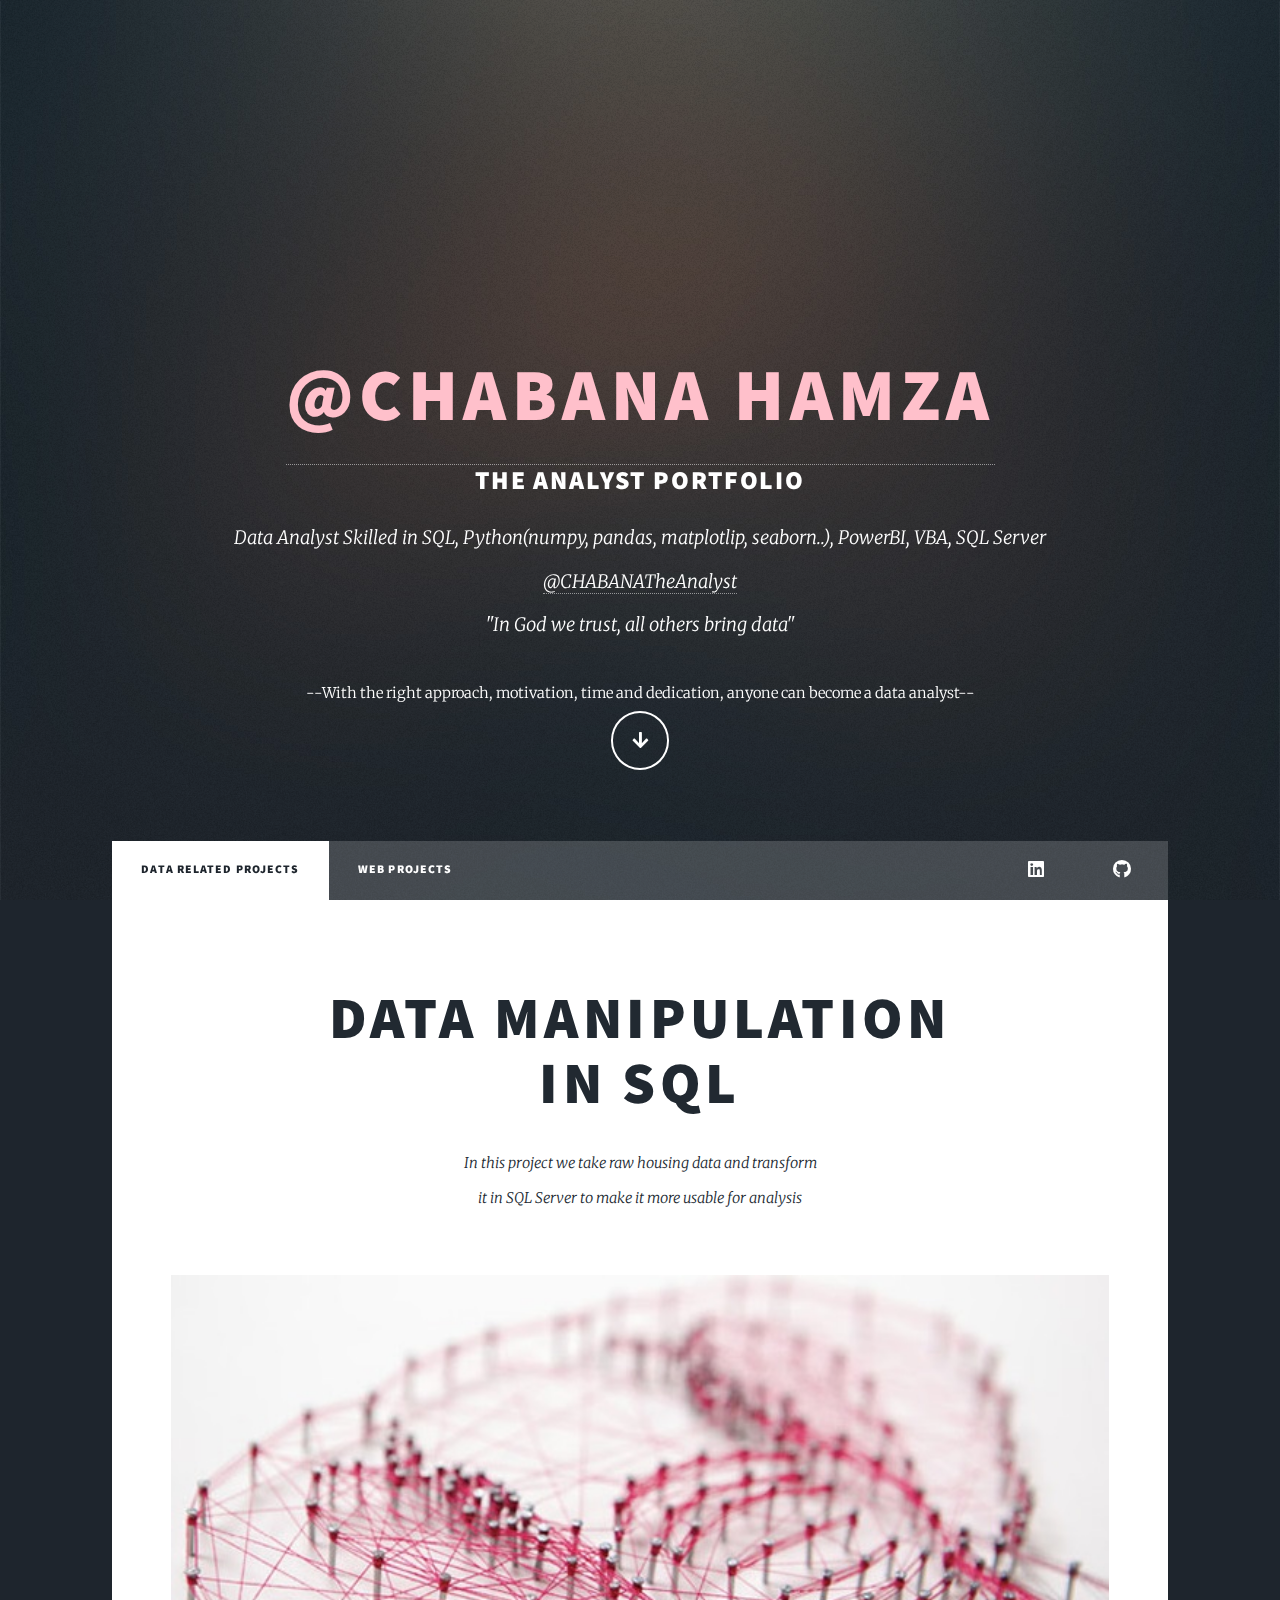
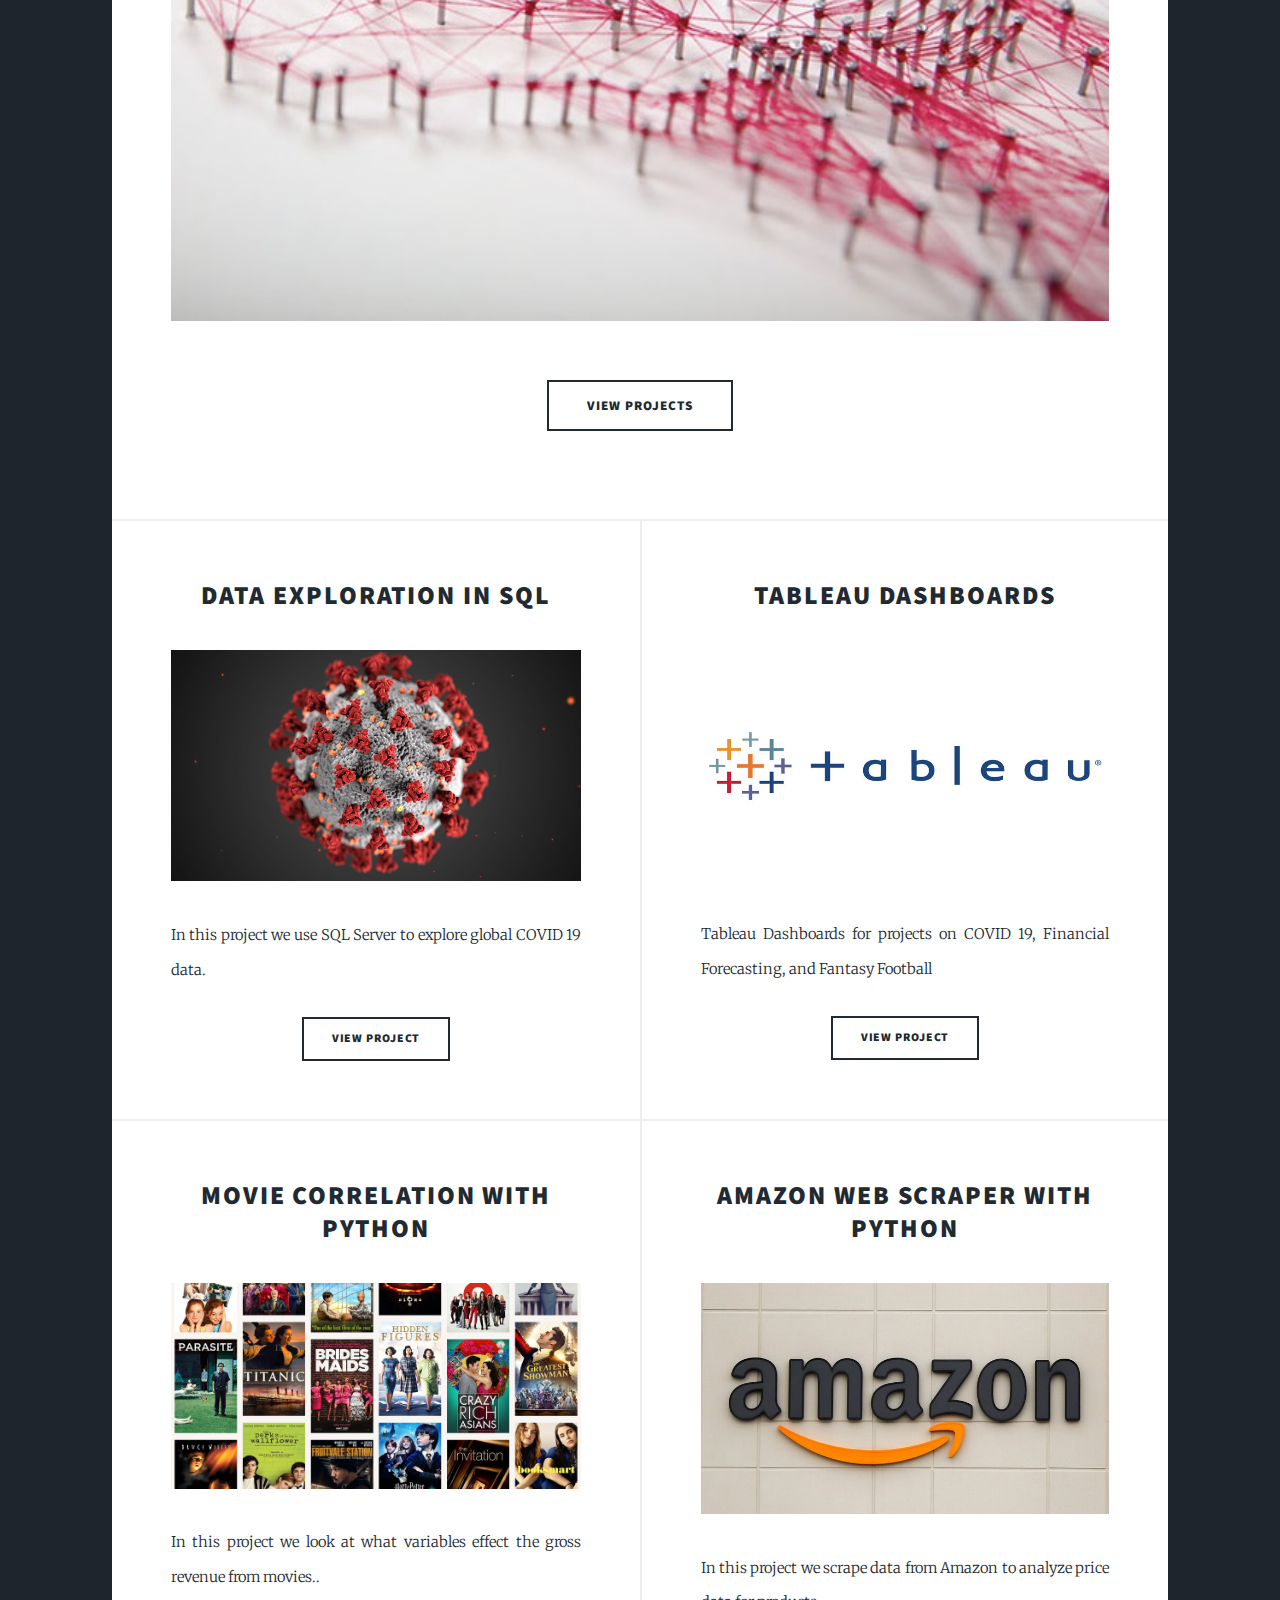
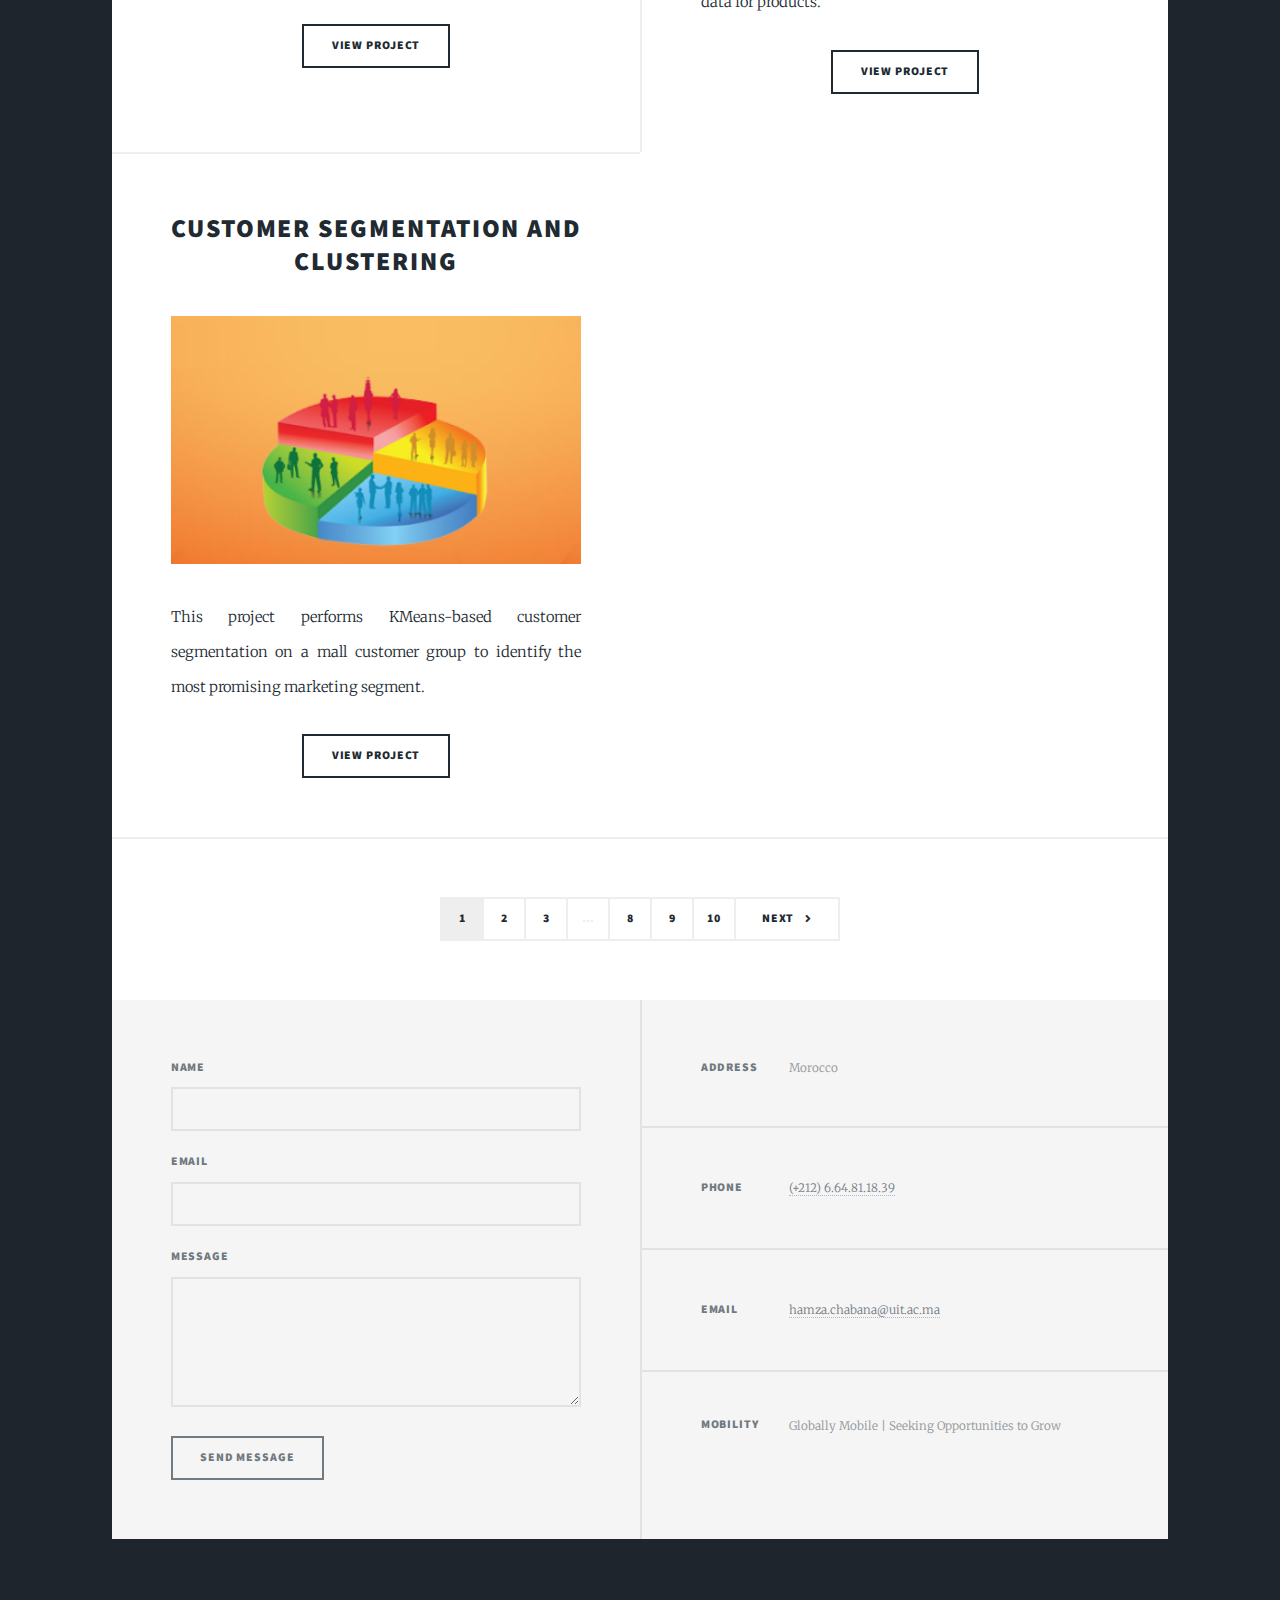
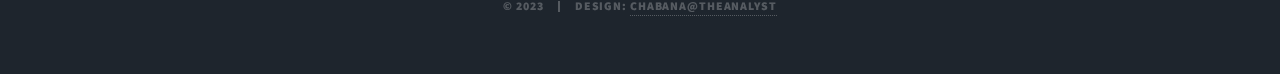
<file: index.html>
<!DOCTYPE HTML>
<!--
	Massively by HTML5 UP
	html5up.net | @ajlkn
	Free for personal and commercial use under the CCA 3.0 license (html5up.net/license)
-->
<html>
	<head>
		<title>Welcome - CHABANA PORT</title>
		<meta charset="utf-8" />
		<meta name="viewport" content="width=device-width, initial-scale=1, user-scalable=no" />
		<link rel="stylesheet" href="assets/css/main.css" />
		<noscript><link rel="stylesheet" href="assets/css/noscript.css" /></noscript>

	</head>
	<body class="is-preload">

		<!-- Wrapper -->
			<div id="wrapper" class="fade-in">

				<!-- Intro -->
					<div  id="intro">
<!--					<div id="codePython" >					</div>-->

						<a href="https://hamzach9.github.io/Chabana_AboutMe/" target="_blank"><h1 style="color:pink">@CHABANA HAMZA<br /></h1></a>
<!--						<h1>CHABANA HAMZA<br /></h1>-->
<!--						<img src="images/CodePython.png" alt="" />-->
					<h2>THE ANALYST PORTFOLIO</h2>
						<p>Data Analyst Skilled in SQL, Python(numpy, pandas, matplotlip, seaborn..), PowerBI, VBA, SQL Server <a href="https://hamzach9.github.io/Chabana_AboutMe/" target="_blank"><br/>@CHABANATheAnalyst</a><br />
							"In God we trust, all others bring data"
						</p>
						--With the right approach, motivation, time and dedication, anyone can become a data analyst--
						
						
						
						<ul class="actions">
							<li><a href="#header" class="button icon solid solo fa-arrow-down scrolly">Continue</a></li>
						</ul>	
					</div>


				<!-- Header -->
					<header id="header">
						<a href="index.html" class="logo">Welcome To the Analyst HUB</a>
						<p></p>
					</header>
					

				<!-- Nav -->
					<nav id="nav">
						<ul class="links">
							<li class="active"><a href="index.html">Data related Projects</a></li>
							<li><a href="WebProjects.html">Web Projects</a></li>

							<!-- <li><a href="generic.html">Generic Page</a></li>
							<li><a href="elements.html">Elements Reference</a></li> -->
						</ul>
						<ul class="icons">
							<li><a href="https://www.linkedin.com/in/hamza-chabana/" target="_blank" class="icon brands fa-linkedin"><span class="label">Linkedin</span></a></li>
							<!-- <li><a href="http://2dequan2.pythonanywhere.com/" target="_blank" class="icon brands fa-globe" target="_blank"><span class="label">Facebook</span></a></li>
							 -->
							 <!-- <li><a href="http://2dequan2.pythonanywhere.com/" target="_blank" class="icon brands fa-cat" target="_blank"><span class="label">MyCatWebPage</span></a></li> -->
							 <li><a href="https://hamzach9.github.io/Chabana_AboutMe/" target="_blank" class="icon brands fa-cat" style="background-image: url('https://cdn-icons-png.flaticon.com/128/718/718110.png');" target="_blank">
									<!-- <a href="http://2dequan2.pythonanywhere.com/" target="_blank" class="icon brands fa-cat" style="background-image: url('https://cdn-icons-png.flaticon.com/128/718/718110.png');" target="_blank"> -->
										<span class="label">MyCatWebPage</span>
								</a>
							  </li>

							  
							  <li><a href="#" target="_blank" class="icon brands fa-github" target="_blank"><span class="label">GitHub</span></a></li>

						</ul>
					</nav>

				<!-- Main -->
					<div id="main">

						<!-- Featured Post -->
							<article class="post featured">
								<header class="major">
									<!--<span class="date">April 25, 2017</span>-->
									<h2><a href="https://www.linkedin.com/in/hamza-chabana/" target="_blank">DATA Manipulation<br/>IN SQL<br />
									</a></h2>
									<p>In this project we take raw housing data and transform<br />
										it in SQL Server to make it more usable for analysis
								</header>
								<a href="https://www.linkedin.com/in/hamza-chabana/" target="_blank" class="image main"><img src="images/Single-Thread-Connectivity-20.jpg" alt="" /></a>
								<ul class="actions special">
									<li><a href="https://hamzach9.github.io/Chabana_TheAnalystProject/index.html" target="_blank" class="button large">view projects</a></li>
								</ul>
							</article>

						<!-- Posts -->
							<section class="posts">

								<article>
									<header>
										<h2><a href="#" target="_blank">Data Exploration in SQL<br />
										</a></h2>
									</header>
									<a href="#" target="_blank" class="image fit"><img src="images/covid.jpg" alt="" /></a>
									<p>In this project we use SQL Server to explore global COVID 19 data.</p>
									<ul class="actions special">
										<li><a href="#" target="_blank" class="button">View Project</a></li>
									</ul>
								</article>
								<article>
									<header>
										
										<h2><a href="#" target="_blank">TABLEAU DASHBOARDS<br />
										</a></h2>
									</header>
									<a href="#" target="_blank" class="image fit"><img src="images/tableau.jpg" alt="" /></a>
									<p>Tableau Dashboards for projects on COVID 19, Financial Forecasting, and Fantasy Football</p>
									<ul class="actions special">
										<li><a href="#" target="_blank" class="button">View Project</a></li>
									</ul>
								</article>
								<article>
									<header>
										<h2><a href="#" target="_blank">MOVIE CORRELATION
											WITH PYTHON<br />
										</a></h2>
									</header>
									<a href="#" target="_blank" class="image fit"><img src="images/movies.jpg" alt="" /></a>
									<p>In this project we look at what variables effect the gross revenue from movies..</p>
									<ul class="actions special">
										<li><a href="#" target="_blank" class="button">View Project</a></li>
									</ul>
								</article>
								<article>
									<header>
										
										<h2><a href="#" target="_blank">AMAZON WEB SCRAPER
											WITH PYTHON<br />
										</a></h2>
									</header>
									<a href="#" target="_blank" class="image fit"><img src="images/amazon2.jpg" alt="" /></a>
									<p>In this project we scrape data from Amazon to analyze price data for products.</p>
									<ul class="actions special">
										<li><a href="#" target="_blank" class="button">View Project</a></li>
									</ul>
								</article>
									<article>
									<header>
										<h2><a href="#" target="_blank">Customer Segmentation and Clustering<br />
										</a></h2>
									</header>
								<a href="#" target="_blank" class="image fit"><img src="images/segmentation.png" alt="" /></a>
								<p>This project performs KMeans-based customer segmentation on a mall customer group to identify the most promising marketing segment.</p>

									<ul class="actions special">
										<li><a href="#" target="_blank" class="button">View Project</a></li>
									</ul>
								</article>
							</section>

						<!-- Footer -->
							<footer>
								<div class="pagination">
									<!--<a href="#" target="_blank" class="previous">Prev</a>-->
									<a href="#" target="_blank" class="page active">1</a>
									<a href="#" target="_blank" class="page">2</a>
									<a href="#" target="_blank" class="page">3</a>
									<span class="extra">&hellip;</span>
									<a href="#" target="_blank" class="page">8</a>
									<a href="#" target="_blank" class="page">9</a>
									<a href="#" target="_blank" class="page">10</a>
									<a href="#" target="_blank" class="next">Next</a>
								</div>
							</footer>

					</div>

				<!-- Footer -->
					<footer id="footer">
						<section>
							<form method="post" action="#">
								<div class="fields">
									<div class="field">
										<label for="name">Name</label>
										<input type="text" name="name" id="name" />
									</div>
									<div class="field">
										<label for="email">Email</label>
										<input type="text" name="email" id="email" />
									</div>
									<div class="field">
										<label for="message">Message</label>
										<textarea name="message" id="message" rows="3"></textarea>
									</div>
								</div>
								<ul class="actions">
									<li><input type="submit" value="Send Message" /></li>
								</ul>
							</form>
						</section>
						<section class="split contact">
							<section class="alt">
								<h3>Address</h3>
								<p>Morocco<br />
	<!--							Global Mobility and Open to Opportunities Worldwide</p>-->
								 </p>
							</section>
							<section>
								<h3>Phone</h3>
								<p><a href="#" target="_blank">(+212) 6.64.81.18.39</a></p>
							</section>
							<section>
								<h3>Email</h3>
								<p><a href="#" target="_blank">hamza.chabana@uit.ac.ma</a></p>
							</section>

							<section class="alt">
									<h3>Mobility</h3>
									<p>Globally Mobile | Seeking Opportunities to Grow</p>
								</section>

								<!-- <section>
								<h3>Social</h3>
								<ul class="icons alt">
									<li><a href="#" target="_blank" class="icon brands alt fa-twitter"><span class="label">Twitter</span></a></li>
									<li><a href="#" target="_blank" class="icon brands alt fa-facebook-f"><span class="label">Facebook</span></a></li>
									<li><a href="#" target="_blank" class="icon brands alt fa-instagram"><span class="label">Instagram</span></a></li>
									<li><a href="#" target="_blank" class="icon brands alt fa-github"><span class="label">GitHub</span></a></li>
								</ul>
							</section> -->
						</section>
					</footer>

				<!-- Copyright -->
					<div id="copyright">
						<ul><li>&copy; 2023</li><li>Design: <a href="#">Chabana@TheAnalyst</a></li></ul>
					</div>

			</div>

		<!-- Scripts -->
			<script src="assets/js/jquery.min.js"></script>
			<script src="assets/js/jquery.scrollex.min.js"></script>
			<script src="assets/js/jquery.scrolly.min.js"></script>
			<script src="assets/js/browser.min.js"></script>
			<script src="assets/js/breakpoints.min.js"></script>
			<script src="assets/js/util.js"></script>
			<script src="assets/js/main.js"></script>

	</body>
</html>
</file>
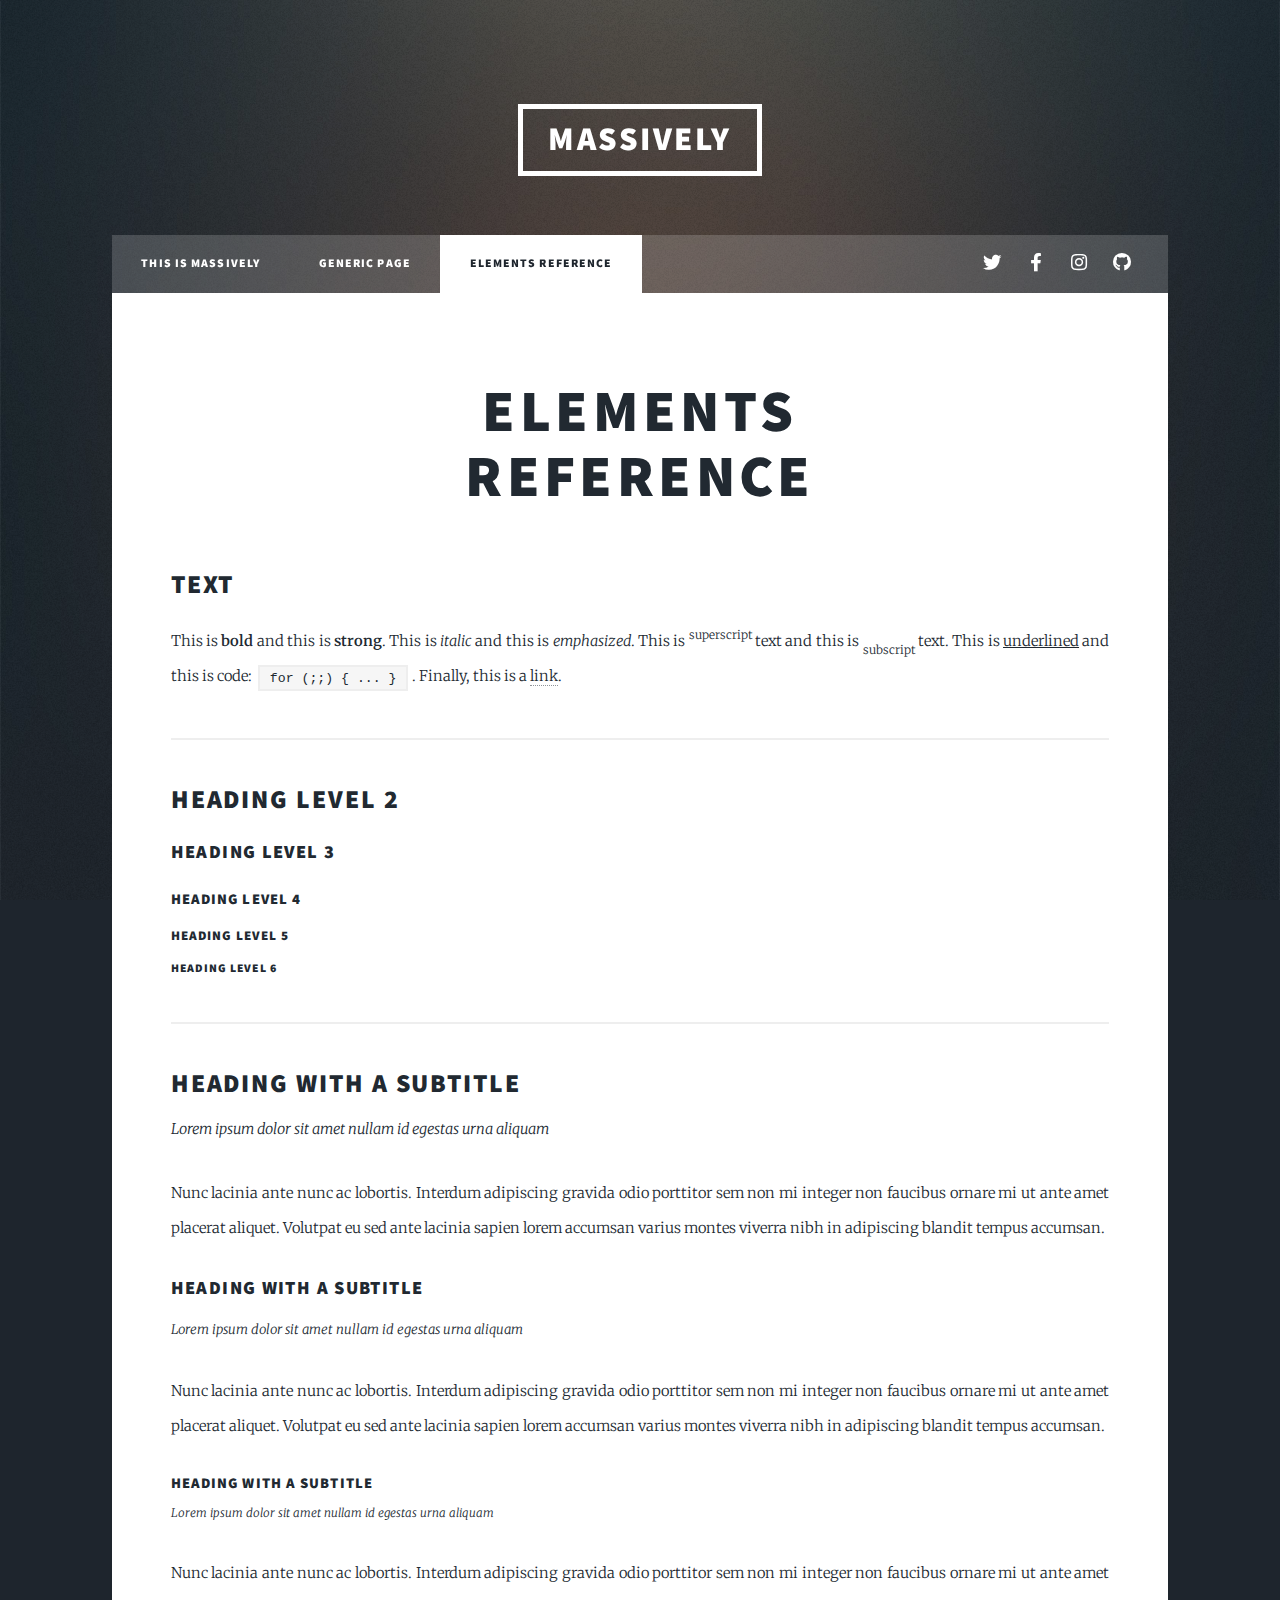
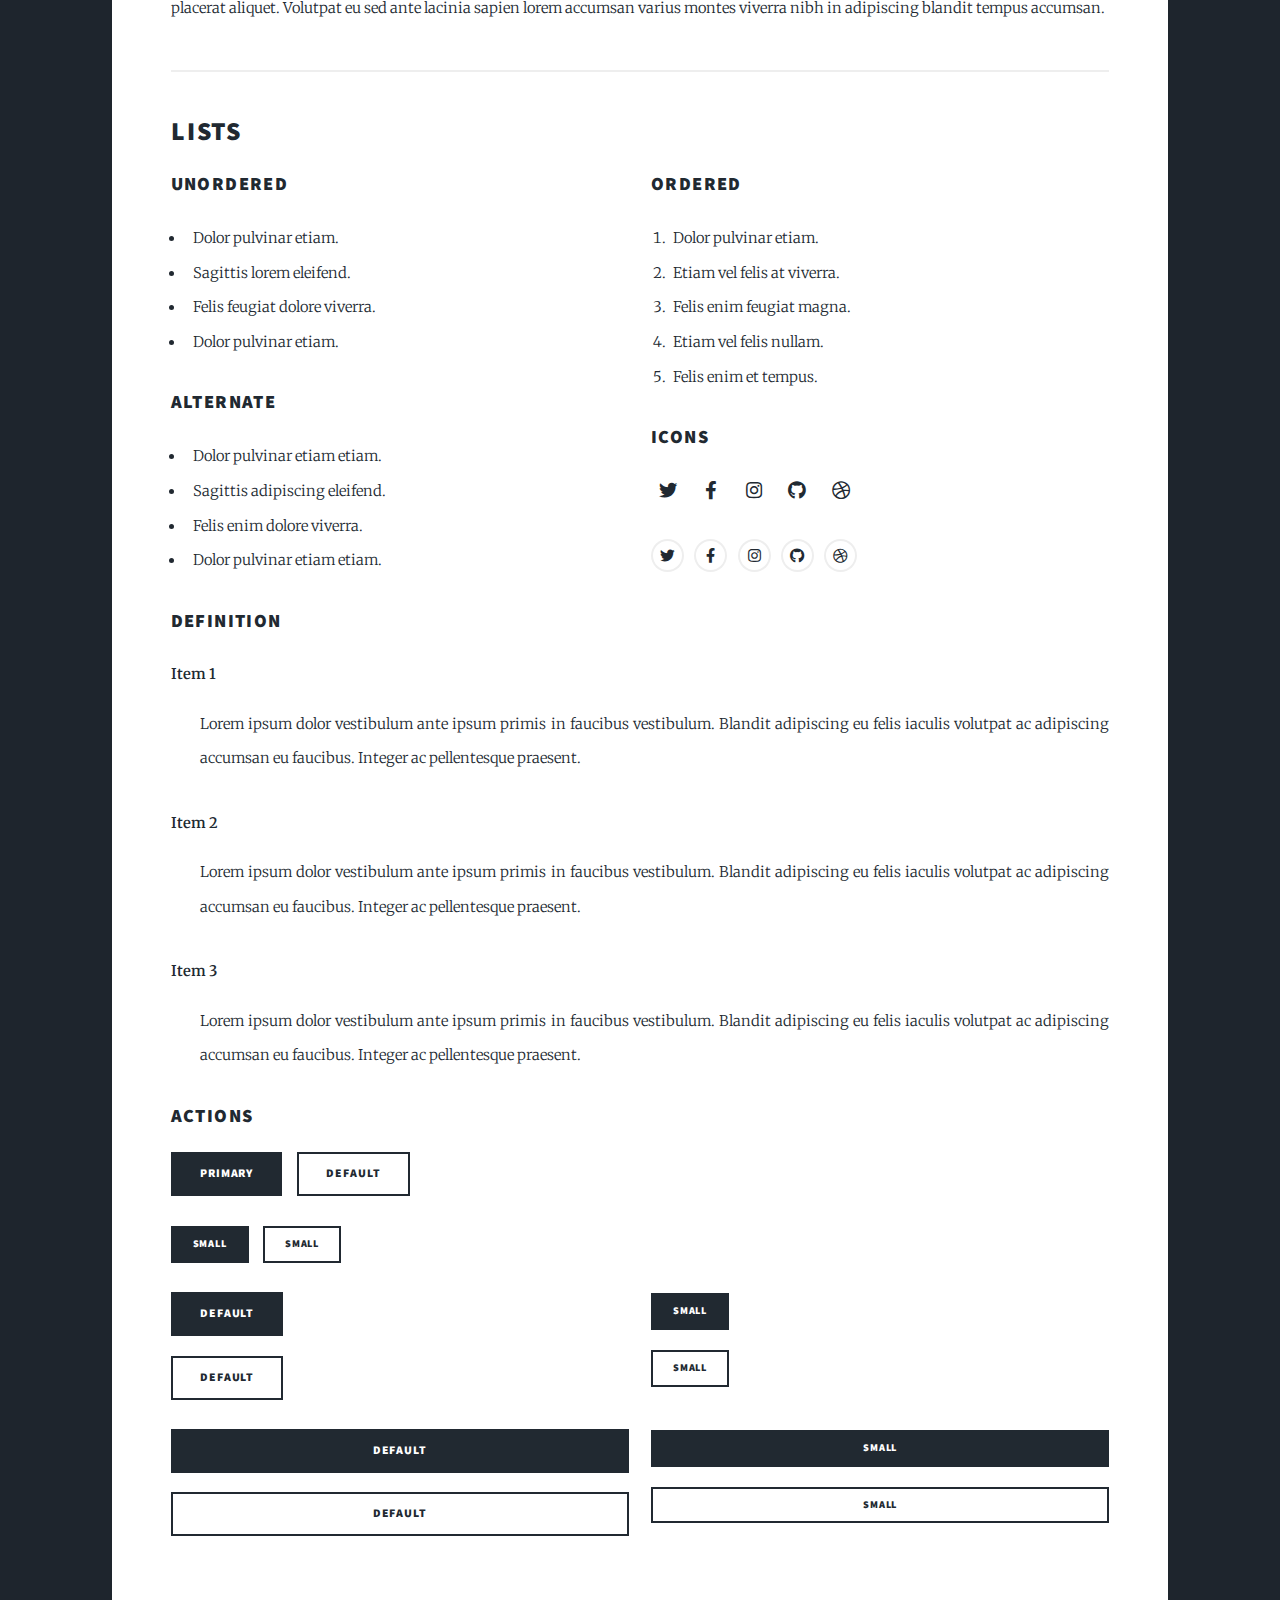
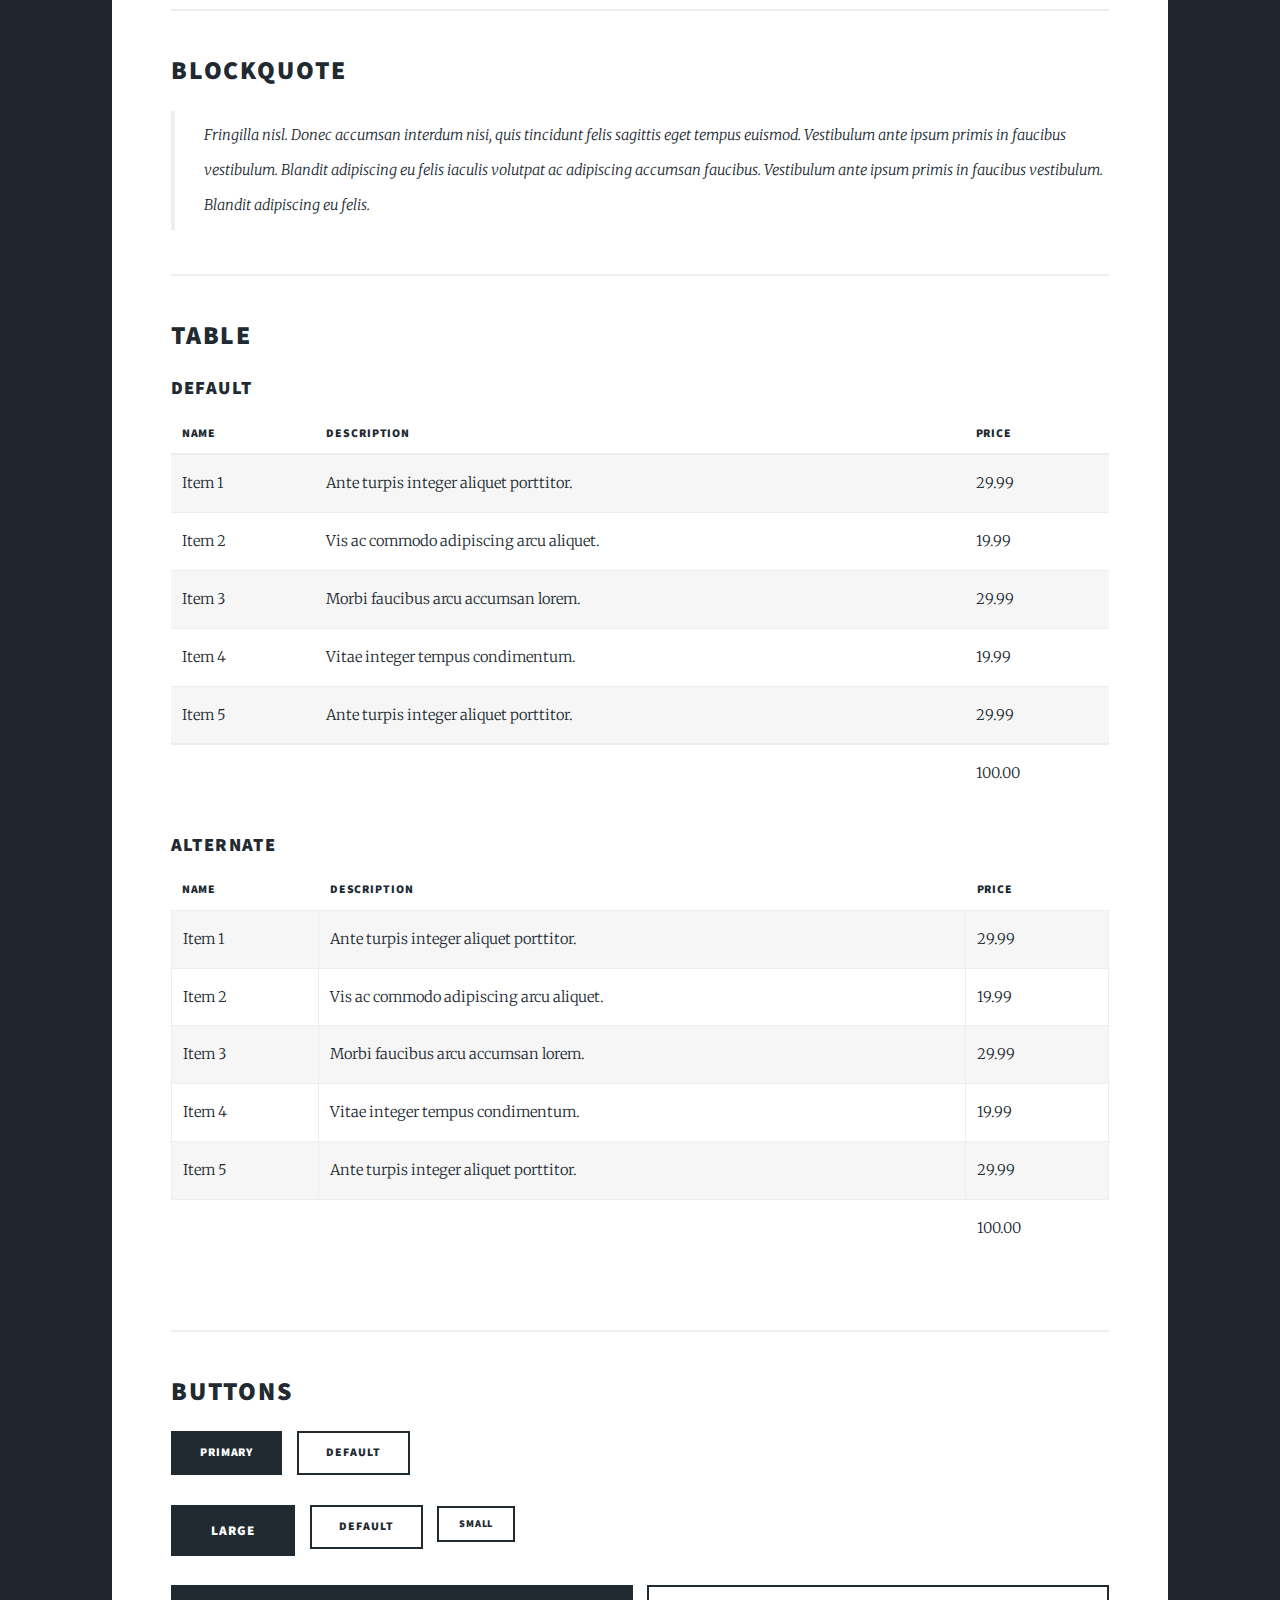
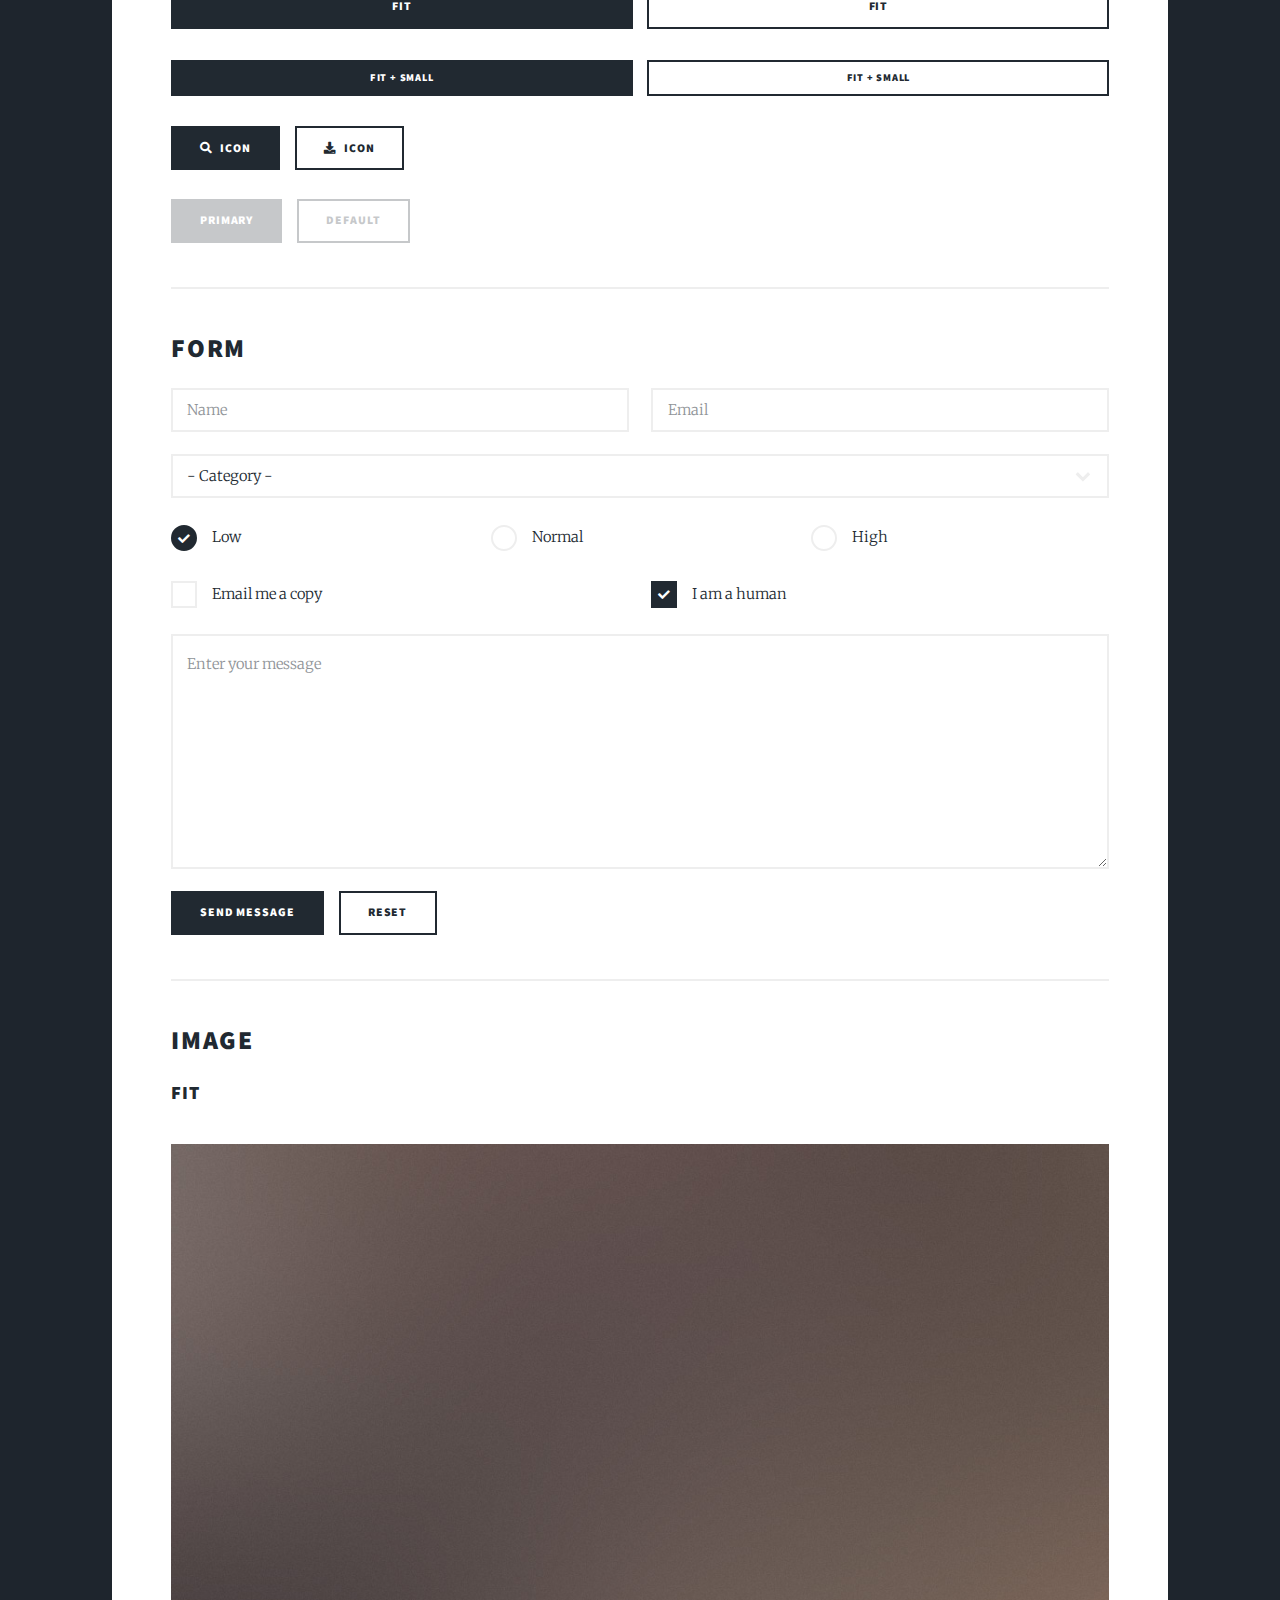
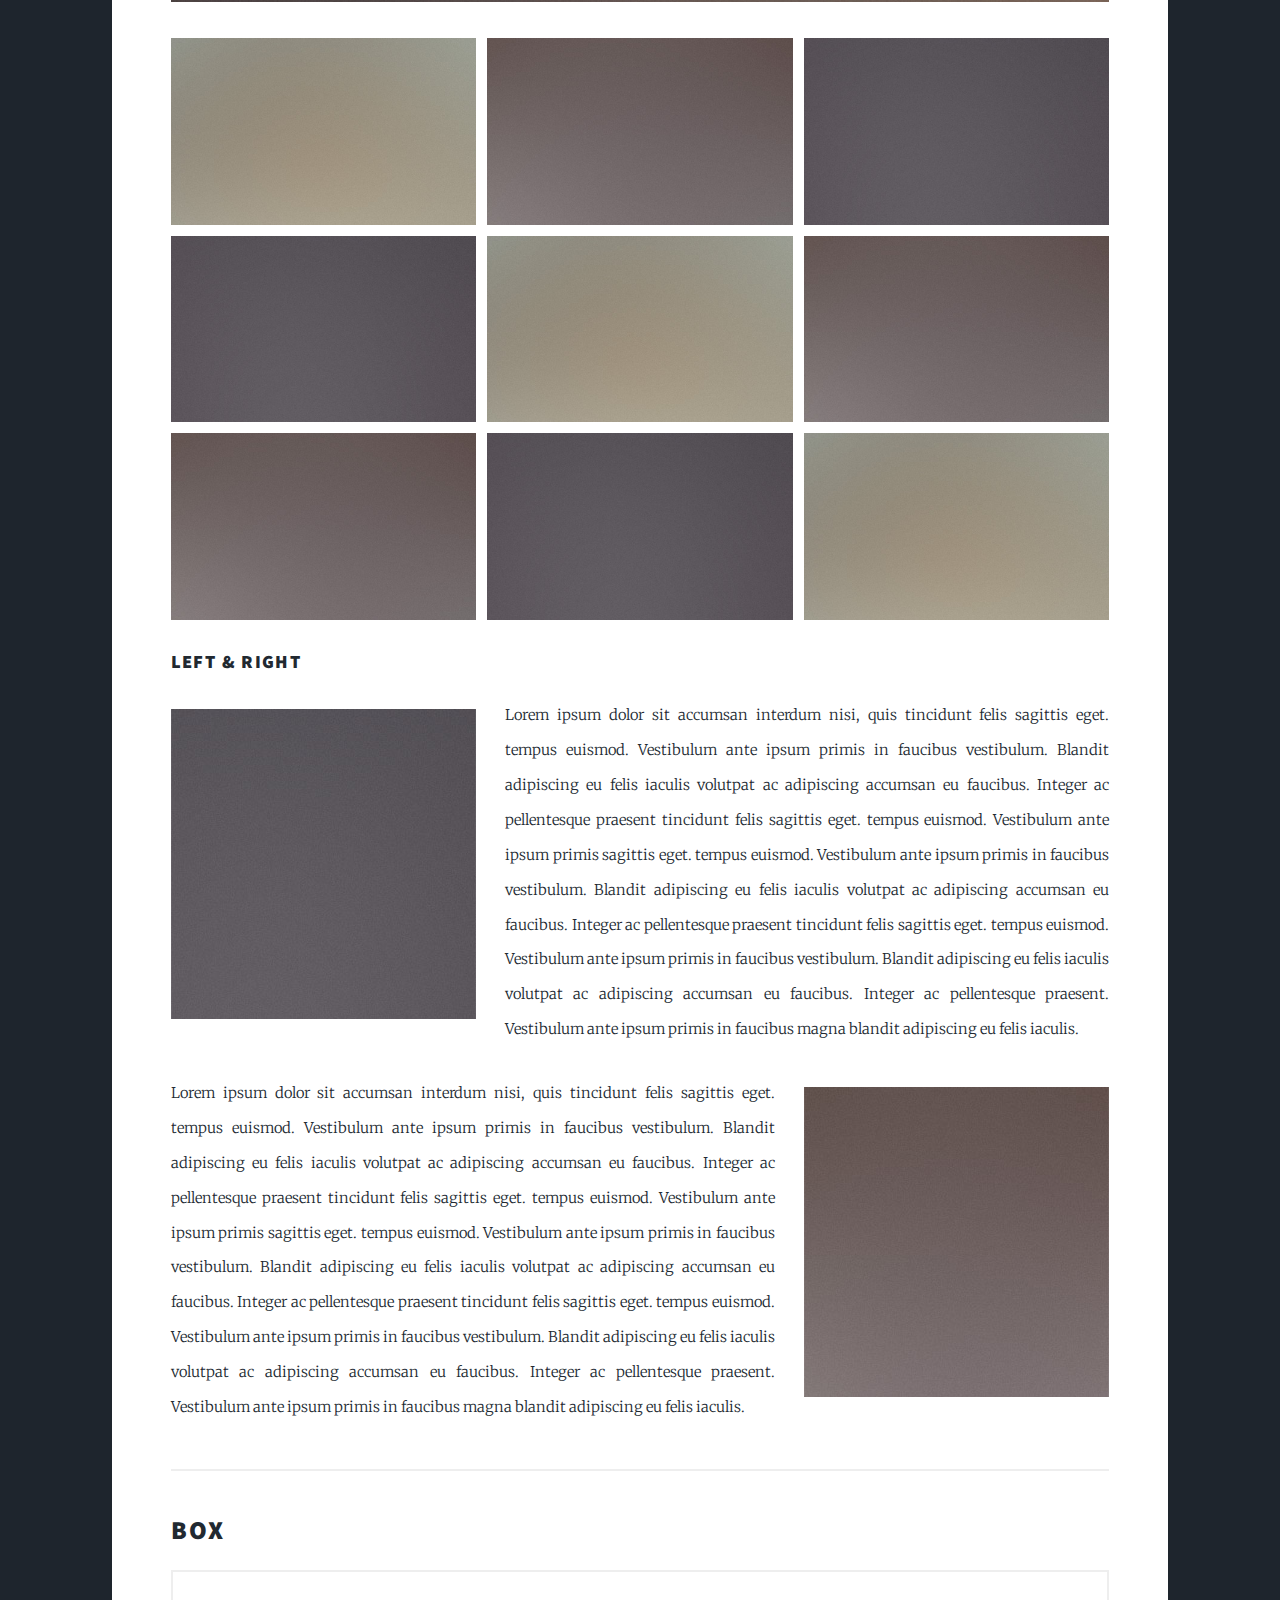
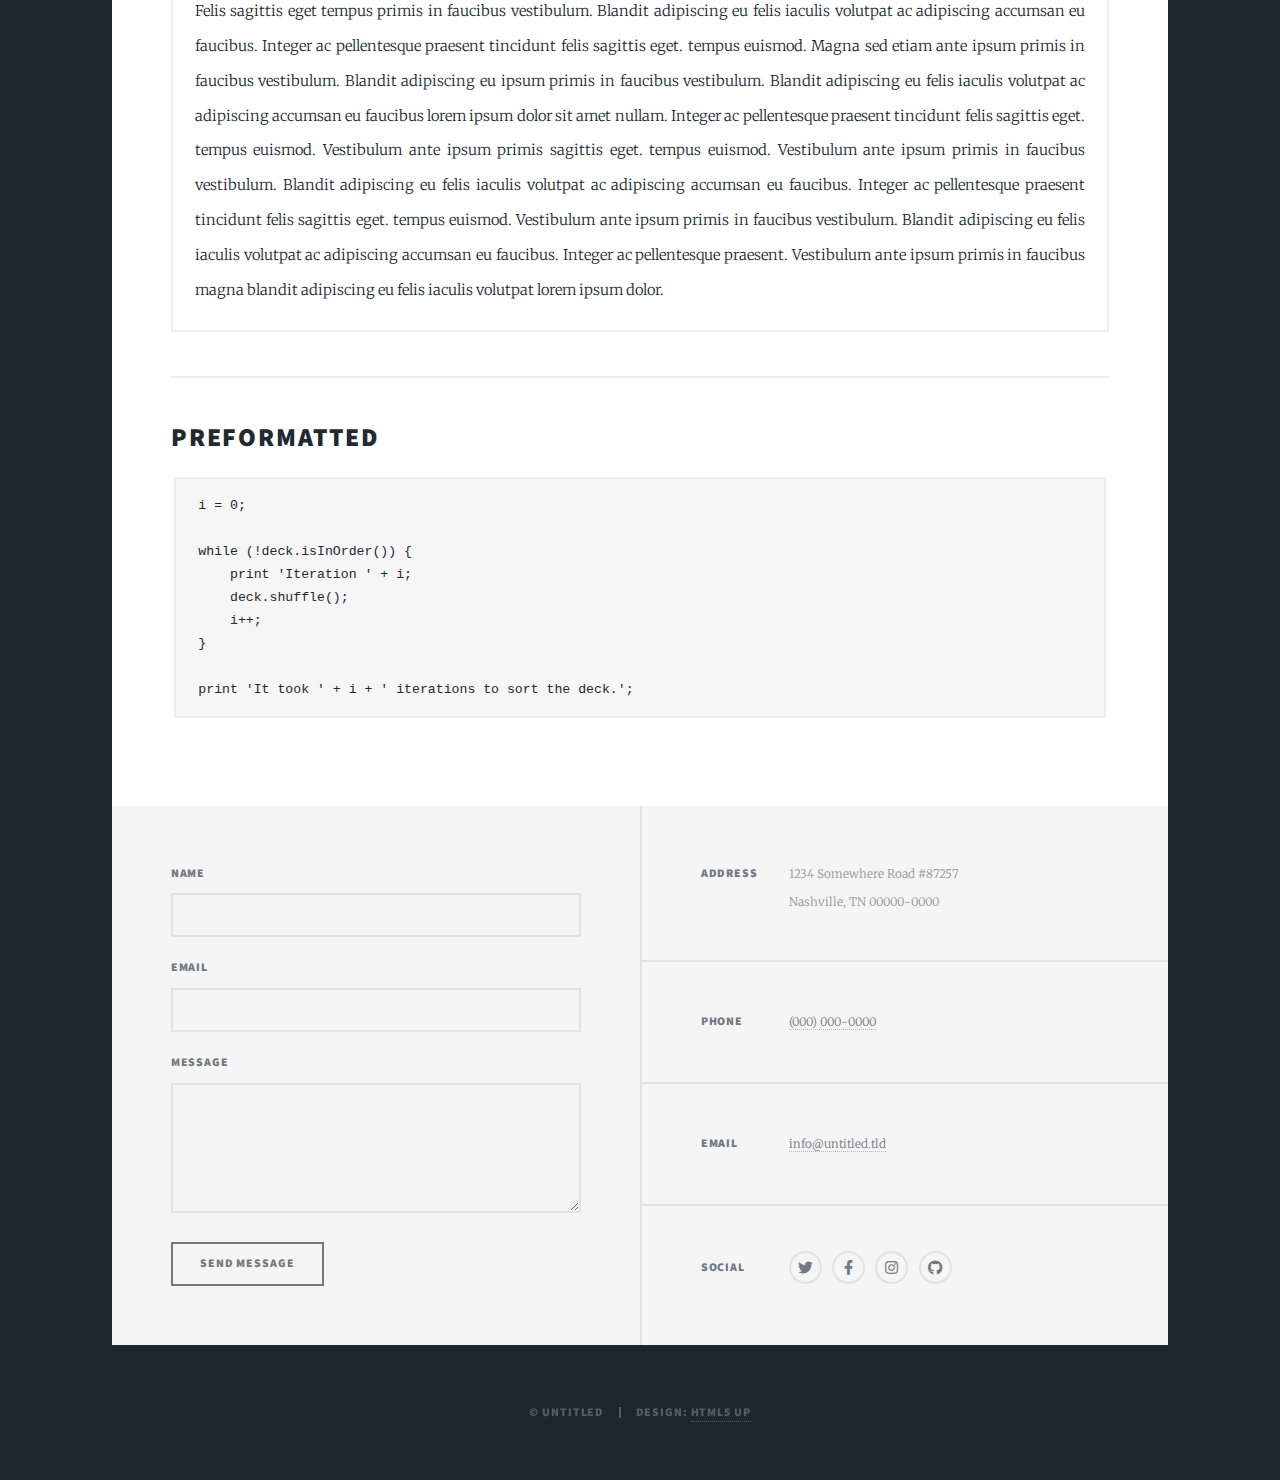
<file: elements.html>
<!DOCTYPE HTML>
<!--
	Massively by HTML5 UP
	html5up.net | @ajlkn
	Free for personal and commercial use under the CCA 3.0 license (html5up.net/license)
-->
<html>
	<head>
		<title>Elements Reference - Massively by HTML5 UP</title>
		<meta charset="utf-8" />
		<meta name="viewport" content="width=device-width, initial-scale=1, user-scalable=no" />
		<link rel="stylesheet" href="assets/css/main.css" />
		<noscript><link rel="stylesheet" href="assets/css/noscript.css" /></noscript>
	</head>
	<body class="is-preload">

		<!-- Wrapper -->
			<div id="wrapper">

				<!-- Header -->
					<header id="header">
						<a href="index.html" class="logo">Massively</a>
					</header>

				<!-- Nav -->
					<nav id="nav">
						<ul class="links">
							<li><a href="index.html">This is Massively</a></li>
							<li><a href="generic.html">Generic Page</a></li>
							<li class="active"><a href="elements.html">Elements Reference</a></li>
						</ul>
						<ul class="icons">
							<li><a href="#" class="icon brands fa-twitter"><span class="label">Twitter</span></a></li>
							<li><a href="#" class="icon brands fa-facebook-f"><span class="label">Facebook</span></a></li>
							<li><a href="#" class="icon brands fa-instagram"><span class="label">Instagram</span></a></li>
							<li><a href="#" class="icon brands fa-github"><span class="label">GitHub</span></a></li>
						</ul>
					</nav>

				<!-- Main -->
					<div id="main">

						<!-- Post -->
							<section class="post">
								<header class="major">
									<h1>Elements<br />
									Reference</h1>
								</header>

								<!-- Text stuff -->
									<h2>Text</h2>
									<p>This is <b>bold</b> and this is <strong>strong</strong>. This is <i>italic</i> and this is <em>emphasized</em>.
									This is <sup>superscript</sup> text and this is <sub>subscript</sub> text.
									This is <u>underlined</u> and this is code: <code>for (;;) { ... }</code>.
									Finally, this is a <a href="#">link</a>.</p>
									<hr />
									<h2>Heading Level 2</h2>
									<h3>Heading Level 3</h3>
									<h4>Heading Level 4</h4>
									<h5>Heading Level 5</h5>
									<h6>Heading Level 6</h6>
									<hr />
									<header>
										<h2>Heading with a Subtitle</h2>
										<p>Lorem ipsum dolor sit amet nullam id egestas urna aliquam</p>
									</header>
									<p>Nunc lacinia ante nunc ac lobortis. Interdum adipiscing gravida odio porttitor sem non mi integer non faucibus ornare mi ut ante amet placerat aliquet. Volutpat eu sed ante lacinia sapien lorem accumsan varius montes viverra nibh in adipiscing blandit tempus accumsan.</p>
									<header>
										<h3>Heading with a Subtitle</h3>
										<p>Lorem ipsum dolor sit amet nullam id egestas urna aliquam</p>
									</header>
									<p>Nunc lacinia ante nunc ac lobortis. Interdum adipiscing gravida odio porttitor sem non mi integer non faucibus ornare mi ut ante amet placerat aliquet. Volutpat eu sed ante lacinia sapien lorem accumsan varius montes viverra nibh in adipiscing blandit tempus accumsan.</p>
									<header>
										<h4>Heading with a Subtitle</h4>
										<p>Lorem ipsum dolor sit amet nullam id egestas urna aliquam</p>
									</header>
									<p>Nunc lacinia ante nunc ac lobortis. Interdum adipiscing gravida odio porttitor sem non mi integer non faucibus ornare mi ut ante amet placerat aliquet. Volutpat eu sed ante lacinia sapien lorem accumsan varius montes viverra nibh in adipiscing blandit tempus accumsan.</p>

									<hr />

								<!-- Lists -->
									<h2>Lists</h2>
									<div class="row">
										<div class="col-6 col-12-small">

											<h3>Unordered</h3>
											<ul>
												<li>Dolor pulvinar etiam.</li>
												<li>Sagittis lorem eleifend.</li>
												<li>Felis feugiat dolore viverra.</li>
												<li>Dolor pulvinar etiam.</li>
											</ul>

											<h3>Alternate</h3>
											<ul class="alt">
												<li>Dolor pulvinar etiam etiam.</li>
												<li>Sagittis adipiscing eleifend.</li>
												<li>Felis enim dolore viverra.</li>
												<li>Dolor pulvinar etiam etiam.</li>
											</ul>

										</div>
										<div class="col-6 col-12-small">

											<h3>Ordered</h3>
											<ol>
												<li>Dolor pulvinar etiam.</li>
												<li>Etiam vel felis at viverra.</li>
												<li>Felis enim feugiat magna.</li>
												<li>Etiam vel felis nullam.</li>
												<li>Felis enim et tempus.</li>
											</ol>

											<h3>Icons</h3>
											<ul class="icons">
												<li><a href="#" class="icon brands fa-twitter"><span class="label">Twitter</span></a></li>
												<li><a href="#" class="icon brands fa-facebook-f"><span class="label">Facebook</span></a></li>
												<li><a href="#" class="icon brands fa-instagram"><span class="label">Instagram</span></a></li>
												<li><a href="#" class="icon brands fa-github"><span class="label">Github</span></a></li>
												<li><a href="#" class="icon brands fa-dribbble"><span class="label">Dribbble</span></a></li>
											</ul>
											<ul class="icons alt">
												<li><a href="#" class="icon brands alt fa-twitter"><span class="label">Twitter</span></a></li>
												<li><a href="#" class="icon brands alt fa-facebook-f"><span class="label">Facebook</span></a></li>
												<li><a href="#" class="icon brands alt fa-instagram"><span class="label">Instagram</span></a></li>
												<li><a href="#" class="icon brands alt fa-github"><span class="label">Github</span></a></li>
												<li><a href="#" class="icon brands alt fa-dribbble"><span class="label">Dribbble</span></a></li>
											</ul>

										</div>
									</div>
									<h3>Definition</h3>
									<dl>
										<dt>Item 1</dt>
										<dd>
											<p>Lorem ipsum dolor vestibulum ante ipsum primis in faucibus vestibulum. Blandit adipiscing eu felis iaculis volutpat ac adipiscing accumsan eu faucibus. Integer ac pellentesque praesent.</p>
										</dd>
										<dt>Item 2</dt>
										<dd>
											<p>Lorem ipsum dolor vestibulum ante ipsum primis in faucibus vestibulum. Blandit adipiscing eu felis iaculis volutpat ac adipiscing accumsan eu faucibus. Integer ac pellentesque praesent.</p>
										</dd>
										<dt>Item 3</dt>
										<dd>
											<p>Lorem ipsum dolor vestibulum ante ipsum primis in faucibus vestibulum. Blandit adipiscing eu felis iaculis volutpat ac adipiscing accumsan eu faucibus. Integer ac pellentesque praesent.</p>
										</dd>
									</dl>

									<h3>Actions</h3>
									<ul class="actions">
										<li><a href="#" class="button primary">Primary</a></li>
										<li><a href="#" class="button">Default</a></li>
									</ul>
									<ul class="actions small">
										<li><a href="#" class="button primary small">Small</a></li>
										<li><a href="#" class="button small">Small</a></li>
									</ul>
									<div class="row">
										<div class="col-6 col-12-small">
											<ul class="actions stacked">
												<li><a href="#" class="button primary">Default</a></li>
												<li><a href="#" class="button">Default</a></li>
											</ul>
										</div>
										<div class="col-6 col-12-small">
											<ul class="actions stacked">
												<li><a href="#" class="button primary small">Small</a></li>
												<li><a href="#" class="button small">Small</a></li>
											</ul>
										</div>
									</div>
									<div class="row">
										<div class="col-6 col-12-small">
											<ul class="actions stacked">
												<li><a href="#" class="button primary fit">Default</a></li>
												<li><a href="#" class="button fit">Default</a></li>
											</ul>
										</div>
										<div class="col-6 col-12-small">
											<ul class="actions stacked">
												<li><a href="#" class="button primary small fit">Small</a></li>
												<li><a href="#" class="button small fit">Small</a></li>
											</ul>
										</div>
									</div>

									<hr />

								<!-- Blockquote -->
									<h2>Blockquote</h2>
									<blockquote>Fringilla nisl. Donec accumsan interdum nisi, quis tincidunt felis sagittis eget tempus euismod. Vestibulum ante ipsum primis in faucibus vestibulum. Blandit adipiscing eu felis iaculis volutpat ac adipiscing accumsan faucibus. Vestibulum ante ipsum primis in faucibus vestibulum. Blandit adipiscing eu felis.</blockquote>

									<hr />

								<!-- Table -->
									<h2>Table</h2>

									<h3>Default</h3>
									<div class="table-wrapper">
										<table>
											<thead>
												<tr>
													<th>Name</th>
													<th>Description</th>
													<th>Price</th>
												</tr>
											</thead>
											<tbody>
												<tr>
													<td>Item 1</td>
													<td>Ante turpis integer aliquet porttitor.</td>
													<td>29.99</td>
												</tr>
												<tr>
													<td>Item 2</td>
													<td>Vis ac commodo adipiscing arcu aliquet.</td>
													<td>19.99</td>
												</tr>
												<tr>
													<td>Item 3</td>
													<td> Morbi faucibus arcu accumsan lorem.</td>
													<td>29.99</td>
												</tr>
												<tr>
													<td>Item 4</td>
													<td>Vitae integer tempus condimentum.</td>
													<td>19.99</td>
												</tr>
												<tr>
													<td>Item 5</td>
													<td>Ante turpis integer aliquet porttitor.</td>
													<td>29.99</td>
												</tr>
											</tbody>
											<tfoot>
												<tr>
													<td colspan="2"></td>
													<td>100.00</td>
												</tr>
											</tfoot>
										</table>
									</div>

									<h3>Alternate</h3>
									<div class="table-wrapper">
										<table class="alt">
											<thead>
												<tr>
													<th>Name</th>
													<th>Description</th>
													<th>Price</th>
												</tr>
											</thead>
											<tbody>
												<tr>
													<td>Item 1</td>
													<td>Ante turpis integer aliquet porttitor.</td>
													<td>29.99</td>
												</tr>
												<tr>
													<td>Item 2</td>
													<td>Vis ac commodo adipiscing arcu aliquet.</td>
													<td>19.99</td>
												</tr>
												<tr>
													<td>Item 3</td>
													<td> Morbi faucibus arcu accumsan lorem.</td>
													<td>29.99</td>
												</tr>
												<tr>
													<td>Item 4</td>
													<td>Vitae integer tempus condimentum.</td>
													<td>19.99</td>
												</tr>
												<tr>
													<td>Item 5</td>
													<td>Ante turpis integer aliquet porttitor.</td>
													<td>29.99</td>
												</tr>
											</tbody>
											<tfoot>
												<tr>
													<td colspan="2"></td>
													<td>100.00</td>
												</tr>
											</tfoot>
										</table>
									</div>

									<hr />

								<!-- Buttons -->
									<h2>Buttons</h2>
									<ul class="actions">
										<li><a href="#" class="button primary">Primary</a></li>
										<li><a href="#" class="button">Default</a></li>
									</ul>
									<ul class="actions">
										<li><a href="#" class="button primary large">Large</a></li>
										<li><a href="#" class="button">Default</a></li>
										<li><a href="#" class="button small">Small</a></li>
									</ul>
									<ul class="actions fit">
										<li><a href="#" class="button primary fit">Fit</a></li>
										<li><a href="#" class="button fit">Fit</a></li>
									</ul>
									<ul class="actions fit small">
										<li><a href="#" class="button primary fit small">Fit + Small</a></li>
										<li><a href="#" class="button fit small">Fit + Small</a></li>
									</ul>
									<ul class="actions">
										<li><a href="#" class="button primary icon solid fa-search">Icon</a></li>
										<li><a href="#" class="button icon solid fa-download">Icon</a></li>
									</ul>
									<ul class="actions">
										<li><span class="button primary disabled">Primary</span></li>
										<li><span class="button disabled">Default</span></li>
									</ul>

									<hr />

								<!-- Form -->
									<h2>Form</h2>

									<form method="post" action="#">
										<div class="row gtr-uniform">
											<div class="col-6 col-12-xsmall">
												<input type="text" name="demo-name" id="demo-name" value="" placeholder="Name" />
											</div>
											<div class="col-6 col-12-xsmall">
												<input type="email" name="demo-email" id="demo-email" value="" placeholder="Email" />
											</div>
											<!-- Break -->
											<div class="col-12">
												<select name="demo-category" id="demo-category">
													<option value="">- Category -</option>
													<option value="1">Manufacturing</option>
													<option value="1">Shipping</option>
													<option value="1">Administration</option>
													<option value="1">Human Resources</option>
												</select>
											</div>
											<!-- Break -->
											<div class="col-4 col-12-small">
												<input type="radio" id="demo-priority-low" name="demo-priority" checked>
												<label for="demo-priority-low">Low</label>
											</div>
											<div class="col-4 col-12-small">
												<input type="radio" id="demo-priority-normal" name="demo-priority">
												<label for="demo-priority-normal">Normal</label>
											</div>
											<div class="col-4 col-12-small">
												<input type="radio" id="demo-priority-high" name="demo-priority">
												<label for="demo-priority-high">High</label>
											</div>
											<!-- Break -->
											<div class="col-6 col-12-small">
												<input type="checkbox" id="demo-copy" name="demo-copy">
												<label for="demo-copy">Email me a copy</label>
											</div>
											<div class="col-6 col-12-small">
												<input type="checkbox" id="demo-human" name="demo-human" checked>
												<label for="demo-human">I am a human</label>
											</div>
											<!-- Break -->
											<div class="col-12">
												<textarea name="demo-message" id="demo-message" placeholder="Enter your message" rows="6"></textarea>
											</div>
											<!-- Break -->
											<div class="col-12">
												<ul class="actions">
													<li><input type="submit" value="Send Message" class="primary" /></li>
													<li><input type="reset" value="Reset" /></li>
												</ul>
											</div>
										</div>
									</form>

									<hr />

								<!-- Image -->
									<h2>Image</h2>

									<h3>Fit</h3>
									<span class="image fit"><img src="images/pic01.jpg" alt="" /></span>
									<div class="box alt">
										<div class="row gtr-50 gtr-uniform">
											<div class="col-4"><span class="image fit"><img src="images/pic02.jpg" alt="" /></span></div>
											<div class="col-4"><span class="image fit"><img src="images/pic03.jpg" alt="" /></span></div>
											<div class="col-4"><span class="image fit"><img src="images/pic04.jpg" alt="" /></span></div>
											<!-- Break -->
											<div class="col-4"><span class="image fit"><img src="images/pic04.jpg" alt="" /></span></div>
											<div class="col-4"><span class="image fit"><img src="images/pic02.jpg" alt="" /></span></div>
											<div class="col-4"><span class="image fit"><img src="images/pic03.jpg" alt="" /></span></div>
											<!-- Break -->
											<div class="col-4"><span class="image fit"><img src="images/pic03.jpg" alt="" /></span></div>
											<div class="col-4"><span class="image fit"><img src="images/pic04.jpg" alt="" /></span></div>
											<div class="col-4"><span class="image fit"><img src="images/pic02.jpg" alt="" /></span></div>
										</div>
									</div>

									<h3>Left &amp; Right</h3>
									<p><span class="image left"><img src="images/pic08.jpg" alt="" /></span>Lorem ipsum dolor sit accumsan interdum nisi, quis tincidunt felis sagittis eget. tempus euismod. Vestibulum ante ipsum primis in faucibus vestibulum. Blandit adipiscing eu felis iaculis volutpat ac adipiscing accumsan eu faucibus. Integer ac pellentesque praesent tincidunt felis sagittis eget. tempus euismod. Vestibulum ante ipsum primis sagittis eget. tempus euismod. Vestibulum ante ipsum primis in faucibus vestibulum. Blandit adipiscing eu felis iaculis volutpat ac adipiscing accumsan eu faucibus. Integer ac pellentesque praesent tincidunt felis sagittis eget. tempus euismod. Vestibulum ante ipsum primis in faucibus vestibulum. Blandit adipiscing eu felis iaculis volutpat ac adipiscing accumsan eu faucibus. Integer ac pellentesque praesent. Vestibulum ante ipsum primis in faucibus magna blandit adipiscing eu felis iaculis.</p>
									<p><span class="image right"><img src="images/pic09.jpg" alt="" /></span>Lorem ipsum dolor sit accumsan interdum nisi, quis tincidunt felis sagittis eget. tempus euismod. Vestibulum ante ipsum primis in faucibus vestibulum. Blandit adipiscing eu felis iaculis volutpat ac adipiscing accumsan eu faucibus. Integer ac pellentesque praesent tincidunt felis sagittis eget. tempus euismod. Vestibulum ante ipsum primis sagittis eget. tempus euismod. Vestibulum ante ipsum primis in faucibus vestibulum. Blandit adipiscing eu felis iaculis volutpat ac adipiscing accumsan eu faucibus. Integer ac pellentesque praesent tincidunt felis sagittis eget. tempus euismod. Vestibulum ante ipsum primis in faucibus vestibulum. Blandit adipiscing eu felis iaculis volutpat ac adipiscing accumsan eu faucibus. Integer ac pellentesque praesent. Vestibulum ante ipsum primis in faucibus magna blandit adipiscing eu felis iaculis.</p>

									<hr />

								<!-- Box -->
									<h2>Box</h2>
									<div class="box">
										<p>Felis sagittis eget tempus primis in faucibus vestibulum. Blandit adipiscing eu felis iaculis volutpat ac adipiscing accumsan eu faucibus. Integer ac pellentesque praesent tincidunt felis sagittis eget. tempus euismod. Magna sed etiam ante ipsum primis in faucibus vestibulum. Blandit adipiscing eu ipsum primis in faucibus vestibulum. Blandit adipiscing eu felis iaculis volutpat ac adipiscing accumsan eu faucibus lorem ipsum dolor sit amet nullam. Integer ac pellentesque praesent tincidunt felis sagittis eget. tempus euismod. Vestibulum ante ipsum primis sagittis eget. tempus euismod. Vestibulum ante ipsum primis in faucibus vestibulum. Blandit adipiscing eu felis iaculis volutpat ac adipiscing accumsan eu faucibus. Integer ac pellentesque praesent tincidunt felis sagittis eget. tempus euismod. Vestibulum ante ipsum primis in faucibus vestibulum. Blandit adipiscing eu felis iaculis volutpat ac adipiscing accumsan eu faucibus. Integer ac pellentesque praesent. Vestibulum ante ipsum primis in faucibus magna blandit adipiscing eu felis iaculis volutpat lorem ipsum dolor.</p>
									</div>

									<hr />

								<!-- Preformatted Code -->
									<h2>Preformatted</h2>
									<pre><code>i = 0;

while (!deck.isInOrder()) {
    print 'Iteration ' + i;
    deck.shuffle();
    i++;
}

print 'It took ' + i + ' iterations to sort the deck.';
</code></pre>

							</section>

					</div>

				<!-- Footer -->
					<footer id="footer">
						<section>
							<form method="post" action="#">
								<div class="fields">
									<div class="field">
										<label for="name">Name</label>
										<input type="text" name="name" id="name" />
									</div>
									<div class="field">
										<label for="email">Email</label>
										<input type="text" name="email" id="email" />
									</div>
									<div class="field">
										<label for="message">Message</label>
										<textarea name="message" id="message" rows="3"></textarea>
									</div>
								</div>
								<ul class="actions">
									<li><input type="submit" value="Send Message" /></li>
								</ul>
							</form>
						</section>
						<section class="split contact">
							<section class="alt">
								<h3>Address</h3>
								<p>1234 Somewhere Road #87257<br />
								Nashville, TN 00000-0000</p>
							</section>
							<section>
								<h3>Phone</h3>
								<p><a href="#">(000) 000-0000</a></p>
							</section>
							<section>
								<h3>Email</h3>
								<p><a href="#">info@untitled.tld</a></p>
							</section>
							<section>
								<h3>Social</h3>
								<ul class="icons alt">
									<li><a href="#" class="icon brands alt fa-twitter"><span class="label">Twitter</span></a></li>
									<li><a href="#" class="icon brands alt fa-facebook-f"><span class="label">Facebook</span></a></li>
									<li><a href="#" class="icon brands alt fa-instagram"><span class="label">Instagram</span></a></li>
									<li><a href="#" class="icon brands alt fa-github"><span class="label">GitHub</span></a></li>
								</ul>
							</section>
						</section>
					</footer>

				<!-- Copyright -->
					<div id="copyright">
						<ul><li>&copy; Untitled</li><li>Design: <a href="https://html5up.net">HTML5 UP</a></li></ul>
					</div>

			</div>

		<!-- Scripts -->
			<script src="assets/js/jquery.min.js"></script>
			<script src="assets/js/jquery.scrollex.min.js"></script>
			<script src="assets/js/jquery.scrolly.min.js"></script>
			<script src="assets/js/browser.min.js"></script>
			<script src="assets/js/breakpoints.min.js"></script>
			<script src="assets/js/util.js"></script>
			<script src="assets/js/main.js"></script>

	</body>
</html>
</file>
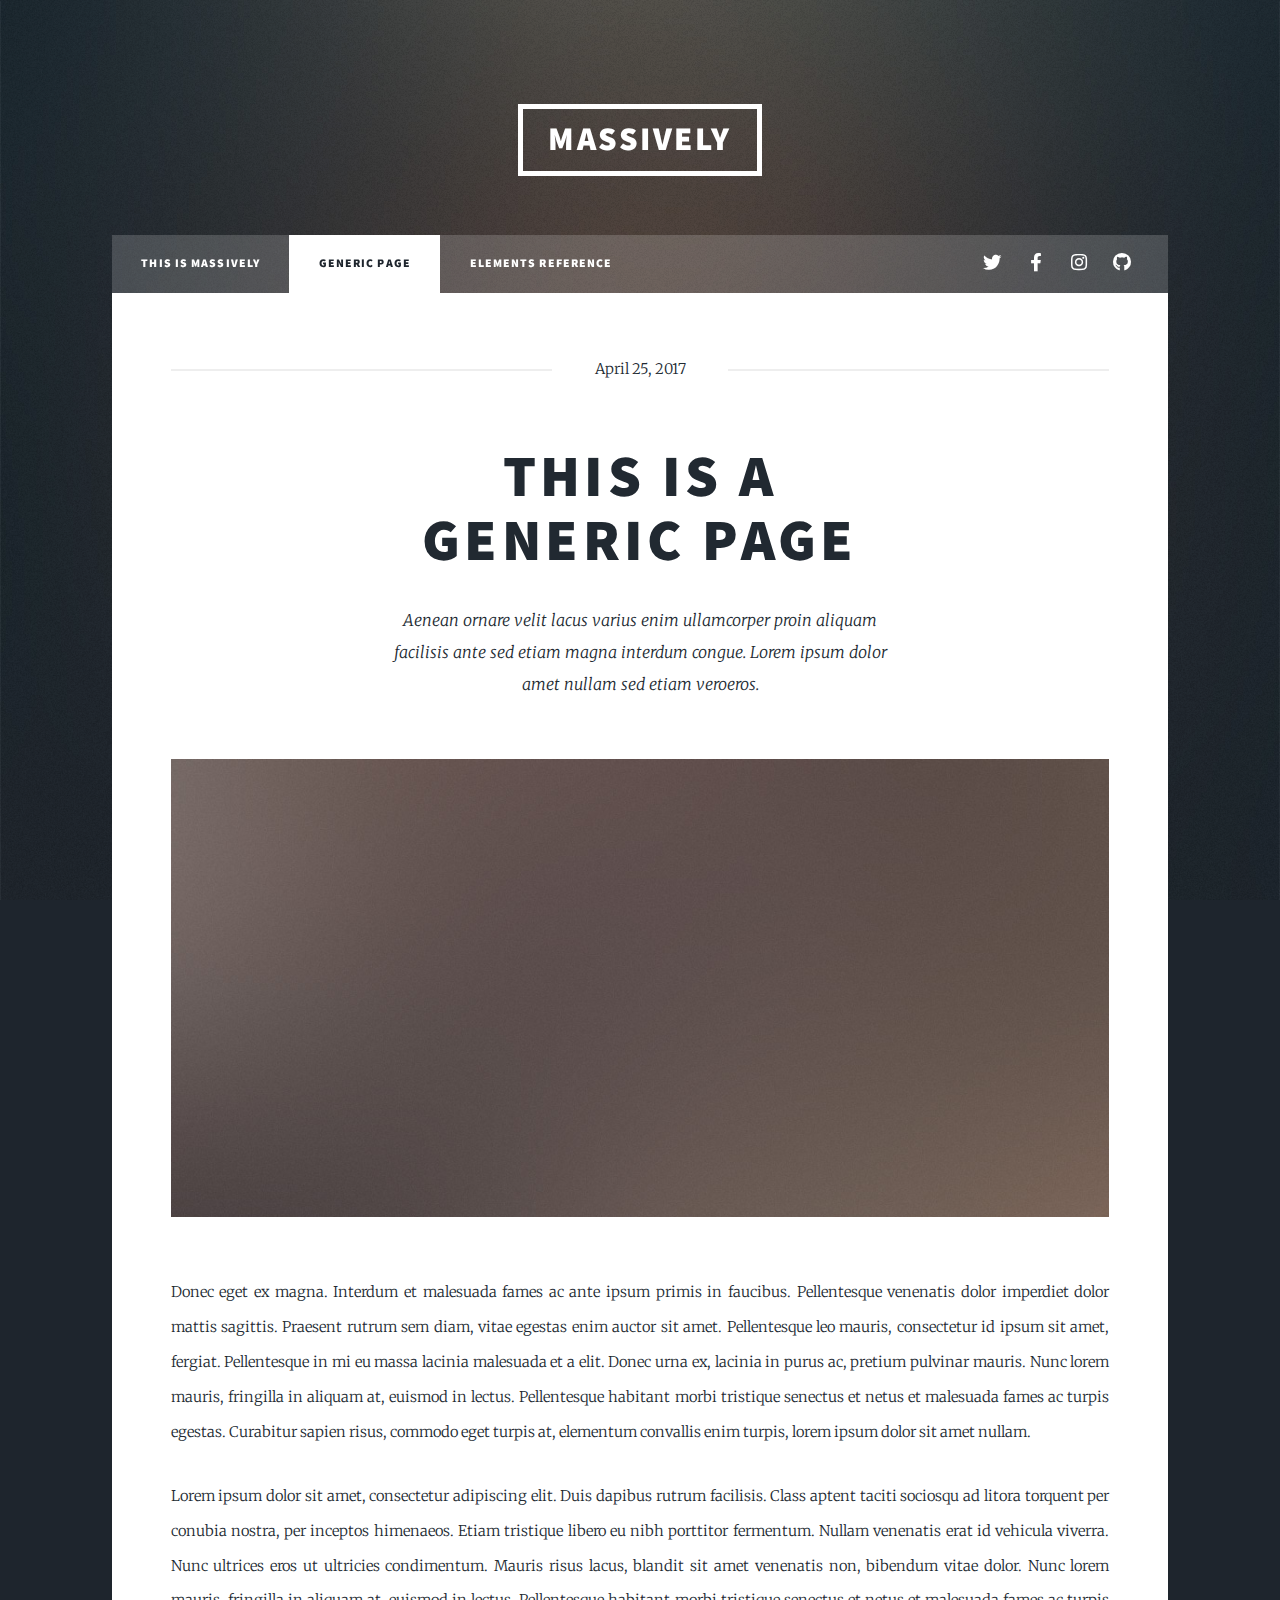
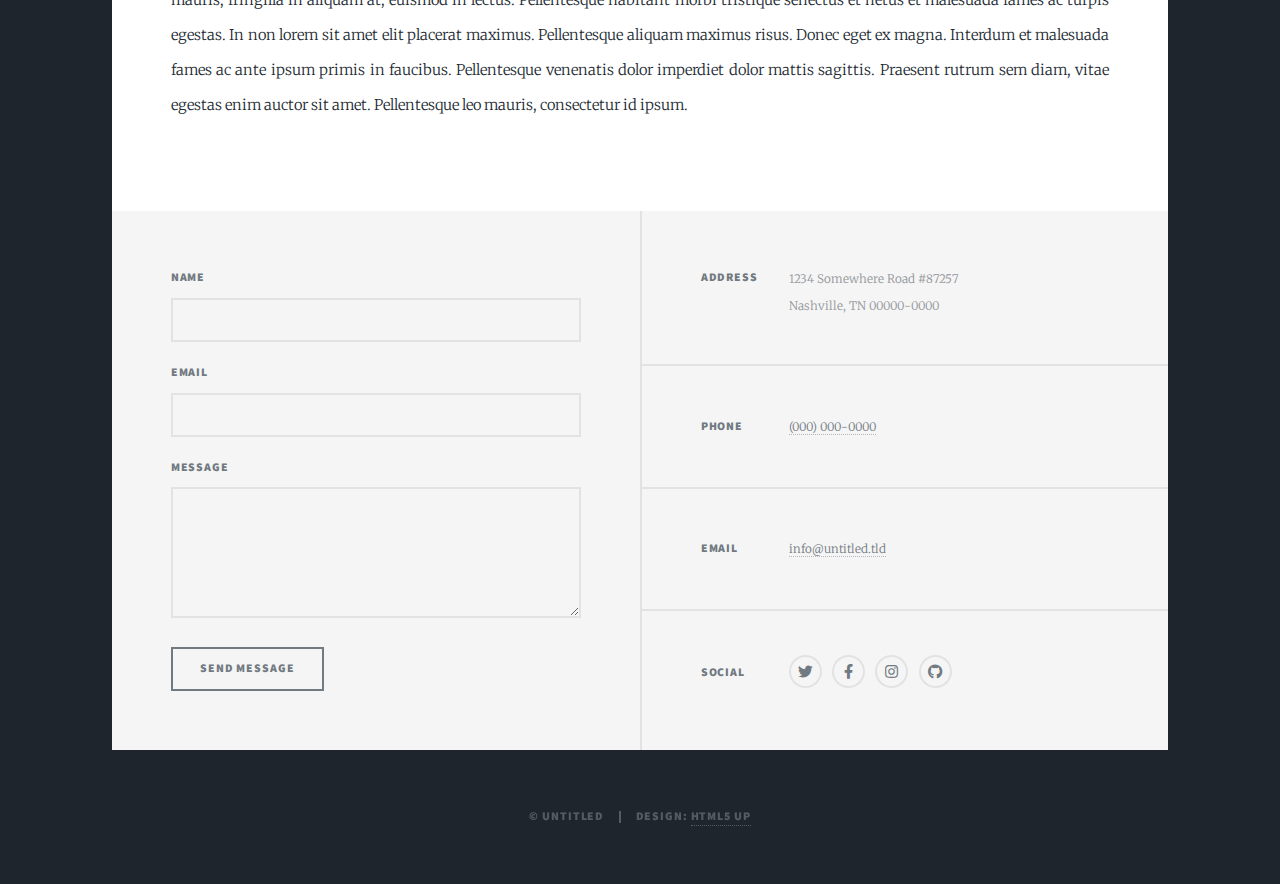
<file: generic.html>
<!DOCTYPE HTML>
<!--
	Massively by HTML5 UP
	html5up.net | @ajlkn
	Free for personal and commercial use under the CCA 3.0 license (html5up.net/license)
-->
<html>
	<head>
		<title>Generic Page - Massively by HTML5 UP</title>
		<meta charset="utf-8" />
		<meta name="viewport" content="width=device-width, initial-scale=1, user-scalable=no" />
		<link rel="stylesheet" href="assets/css/main.css" />
		<noscript><link rel="stylesheet" href="assets/css/noscript.css" /></noscript>
	</head>
	<body class="is-preload">

		<!-- Wrapper -->
			<div id="wrapper">

				<!-- Header -->
					<header id="header">
						<a href="index.html" class="logo">Massively</a>
					</header>

				<!-- Nav -->
					<nav id="nav">
						<ul class="links">
							<li><a href="index.html">This is Massively</a></li>
							<li class="active"><a href="generic.html">Generic Page</a></li>
							<li><a href="elements.html">Elements Reference</a></li>
						</ul>
						<ul class="icons">
							<li><a href="#" class="icon brands fa-twitter"><span class="label">Twitter</span></a></li>
							<li><a href="#" class="icon brands fa-facebook-f"><span class="label">Facebook</span></a></li>
							<li><a href="#" class="icon brands fa-instagram"><span class="label">Instagram</span></a></li>
							<li><a href="#" class="icon brands fa-github"><span class="label">GitHub</span></a></li>
						</ul>
					</nav>

				<!-- Main -->
					<div id="main">

						<!-- Post -->
							<section class="post">
								<header class="major">
									<span class="date">April 25, 2017</span>
									<h1>This is a<br />
									Generic Page</h1>
									<p>Aenean ornare velit lacus varius enim ullamcorper proin aliquam<br />
									facilisis ante sed etiam magna interdum congue. Lorem ipsum dolor<br />
									amet nullam sed etiam veroeros.</p>
								</header>
								<div class="image main"><img src="images/pic01.jpg" alt="" /></div>
								<p>Donec eget ex magna. Interdum et malesuada fames ac ante ipsum primis in faucibus. Pellentesque venenatis dolor imperdiet dolor mattis sagittis. Praesent rutrum sem diam, vitae egestas enim auctor sit amet. Pellentesque leo mauris, consectetur id ipsum sit amet, fergiat. Pellentesque in mi eu massa lacinia malesuada et a elit. Donec urna ex, lacinia in purus ac, pretium pulvinar mauris. Nunc lorem mauris, fringilla in aliquam at, euismod in lectus. Pellentesque habitant morbi tristique senectus et netus et malesuada fames ac turpis egestas. Curabitur sapien risus, commodo eget turpis at, elementum convallis enim turpis, lorem ipsum dolor sit amet nullam.</p>
								<p>Lorem ipsum dolor sit amet, consectetur adipiscing elit. Duis dapibus rutrum facilisis. Class aptent taciti sociosqu ad litora torquent per conubia nostra, per inceptos himenaeos. Etiam tristique libero eu nibh porttitor fermentum. Nullam venenatis erat id vehicula viverra. Nunc ultrices eros ut ultricies condimentum. Mauris risus lacus, blandit sit amet venenatis non, bibendum vitae dolor. Nunc lorem mauris, fringilla in aliquam at, euismod in lectus. Pellentesque habitant morbi tristique senectus et netus et malesuada fames ac turpis egestas. In non lorem sit amet elit placerat maximus. Pellentesque aliquam maximus risus. Donec eget ex magna. Interdum et malesuada fames ac ante ipsum primis in faucibus. Pellentesque venenatis dolor imperdiet dolor mattis sagittis. Praesent rutrum sem diam, vitae egestas enim auctor sit amet. Pellentesque leo mauris, consectetur id ipsum.</p>
							</section>

					</div>

				<!-- Footer -->
					<footer id="footer">
						<section>
							<form method="post" action="#">
								<div class="fields">
									<div class="field">
										<label for="name">Name</label>
										<input type="text" name="name" id="name" />
									</div>
									<div class="field">
										<label for="email">Email</label>
										<input type="text" name="email" id="email" />
									</div>
									<div class="field">
										<label for="message">Message</label>
										<textarea name="message" id="message" rows="3"></textarea>
									</div>
								</div>
								<ul class="actions">
									<li><input type="submit" value="Send Message" /></li>
								</ul>
							</form>
						</section>
						<section class="split contact">
							<section class="alt">
								<h3>Address</h3>
								<p>1234 Somewhere Road #87257<br />
								Nashville, TN 00000-0000</p>
							</section>
							<section>
								<h3>Phone</h3>
								<p><a href="#">(000) 000-0000</a></p>
							</section>
							<section>
								<h3>Email</h3>
								<p><a href="#">info@untitled.tld</a></p>
							</section>
							<section>
								<h3>Social</h3>
								<ul class="icons alt">
									<li><a href="#" class="icon brands alt fa-twitter"><span class="label">Twitter</span></a></li>
									<li><a href="#" class="icon brands alt fa-facebook-f"><span class="label">Facebook</span></a></li>
									<li><a href="#" class="icon brands alt fa-instagram"><span class="label">Instagram</span></a></li>
									<li><a href="#" class="icon brands alt fa-github"><span class="label">GitHub</span></a></li>
								</ul>
							</section>
						</section>
					</footer>

				<!-- Copyright -->
					<div id="copyright">
						<ul><li>&copy; Untitled</li><li>Design: <a href="https://html5up.net">HTML5 UP</a></li></ul>
					</div>

			</div>

		<!-- Scripts -->
			<script src="assets/js/jquery.min.js"></script>
			<script src="assets/js/jquery.scrollex.min.js"></script>
			<script src="assets/js/jquery.scrolly.min.js"></script>
			<script src="assets/js/browser.min.js"></script>
			<script src="assets/js/breakpoints.min.js"></script>
			<script src="assets/js/util.js"></script>
			<script src="assets/js/main.js"></script>

	</body>
</html>
</file>
<file: assets/css/main.css>
@import url(fontawesome-all.min.css);
@import url("https://fonts.googleapis.com/css?family=Merriweather:300,700,300italic,700italic|Source+Sans+Pro:900");

/*
	Massively by HTML5 UP
	html5up.net | @ajlkn
	Free for personal and commercial use under the CCA 3.0 license (html5up.net/license)
*/

html, body, div, span, applet, object,
iframe, h1, h2, h3, h4, h5, h6, p, blockquote,
pre, a, abbr, acronym, address, big, cite,
code, del, dfn, em, img, ins, kbd, q, s, samp,
small, strike, strong, sub, sup, tt, var, b,
u, i, center, dl, dt, dd, ol, ul, li, fieldset,
form, label, legend, table, caption, tbody,
tfoot, thead, tr, th, td, article, aside,
canvas, details, embed, figure, figcaption,
footer, header, hgroup, menu, nav, output, ruby,
section, summary, time, mark, audio, video {
	margin: 0;
	padding: 0;
	border: 0;
	font-size: 100%;
	font: inherit;
	vertical-align: baseline;}

article, aside, details, figcaption, figure,
footer, header, hgroup, menu, nav, section {
	display: block;}

body {
	line-height: 1;
}

ol, ul {
	list-style: none;
}

blockquote, q {
	quotes: none;
}

	blockquote:before, blockquote:after, q:before, q:after {
		content: '';
		content: none;
	}

table {
	border-collapse: collapse;
	border-spacing: 0;
}

body {
	-webkit-text-size-adjust: none;
}

mark {
	background-color: transparent;
	color: inherit;
}

input::-moz-focus-inner {
	border: 0;
	padding: 0;
}

input, select, textarea {
	-moz-appearance: none;
	-webkit-appearance: none;
	-ms-appearance: none;
	appearance: none;
}

/* Basic */

	@-ms-viewport {
		width: device-width;
	}

	body {
		-ms-overflow-style: scrollbar;
	}

	@media screen and (max-width: 480px) {

		html, body {
			min-width: 320px;
		}

	}

	html {
		box-sizing: border-box;
	}

	*, *:before, *:after {
		box-sizing: inherit;
	}

	body {
		background-color: #1e252d;
	}

		body.is-preload *, body.is-preload *:before, body.is-preload *:after {
			-moz-animation: none !important;
			-webkit-animation: none !important;
			-ms-animation: none !important;
			animation: none !important;
			-moz-transition: none !important;
			-webkit-transition: none !important;
			-ms-transition: none !important;
			transition: none !important;
		}

/* Type */

	html {
		font-size: 16pt;
	}

		@media screen and (max-width: 1680px) {

			html {
				font-size: 12pt;
			}

		}

		@media screen and (max-width: 1280px) {

			html {
				font-size: 11pt;
			}

		}

		@media screen and (max-width: 360px) {

			html {
				font-size: 10pt;
			}

		}

	body {
		color: #212931;
	}

	body, input, select, textarea {
		font-family: "Merriweather", Georgia, serif;
		font-weight: 300;
		font-size: 1rem;
		line-height: 2.375;
	}

	a {
		-moz-transition: color 0.2s ease-in-out, background-color 0.2s ease-in-out, border-color 0.2s ease-in-out, box-shadow 0.2s ease-in-out;
		-webkit-transition: color 0.2s ease-in-out, background-color 0.2s ease-in-out, border-color 0.2s ease-in-out, box-shadow 0.2s ease-in-out;
		-ms-transition: color 0.2s ease-in-out, background-color 0.2s ease-in-out, border-color 0.2s ease-in-out, box-shadow 0.2s ease-in-out;
		transition: color 0.2s ease-in-out, background-color 0.2s ease-in-out, border-color 0.2s ease-in-out, box-shadow 0.2s ease-in-out;
		border-bottom: dotted 1px;
		text-decoration: none;
	}

		a:hover {
			border-bottom-color: transparent;
		}

	strong, b {
		font-weight: 600;
	}

	em, i {
		font-style: italic;
	}

	p {
		text-align: justify;
		margin: 0 0 2rem 0;
	}

	h1, h2, h3, h4, h5, h6 {
		font-family: "Source Sans Pro", Helvetica, sans-serif;
		font-weight: 900;
		line-height: 1.5;
		letter-spacing: 0.075em;
		text-transform: uppercase;
		margin: 0 0 1rem 0;
	}

		h1 a, h2 a, h3 a, h4 a, h5 a, h6 a {
			border-bottom: 0;
			color: inherit;
			text-decoration: none;
		}

	h1 {
		font-size: 4rem;
		line-height: 1.1;
		margin: 0 0 2rem 0;
	}

	h2 {
		font-size: 1.75rem;
		line-height: 1.3;
		margin: 0 0 1.5rem 0;
	}

	h3 {
		font-size: 1.25rem;
		margin: 0 0 1.5rem 0;
	}

	h4 {
		font-size: 1rem;
	}

	h5 {
		font-size: 0.9rem;
	}

	h6 {
		font-size: 0.8rem;
	}

	sub {
		font-size: 0.8rem;
		position: relative;
		top: 0.5rem;
	}

	sup {
		font-size: 0.8rem;
		position: relative;
		top: -0.5rem;
	}

	blockquote {
		border-left: solid 4px;
		font-style: italic;
		margin: 0 0 2rem 0;
		padding: 0.5rem 0 0.5rem 2rem;
	}

	code {
		border: solid 2px;
		font-family: "Courier New", monospace;
		font-size: 0.9rem;
		margin: 0 0.25rem;
		padding: 0.25rem 0.65rem;
	}

	pre {
		-webkit-overflow-scrolling: touch;
		font-family: "Courier New", monospace;
		font-size: 0.9rem;
		margin: 0 0 2rem 0;
	}

		pre code {
			display: block;
			line-height: 1.75;
			padding: 1rem 1.5rem;
			overflow-x: auto;
		}

	hr {
		border: 0;
		border-bottom: solid 2px;
		margin: 3rem 0;
	}

		hr.major {
			margin: 5rem 0;
		}

	.align-left {
		text-align: left;
	}

	.align-center {
		text-align: center;
	}

	.align-right {
		text-align: right;
	}

	input, select, textarea {
		color: #212931;
	}

	a {
		color: #212931;
		border-bottom-color: rgba(33, 41, 49, 0.5);
	}

		a:hover {
			border-bottom-color: transparent;
			color: #18bfef !important;
		}

	strong, b {
		color: #212931;
	}

	h1, h2, h3, h4, h5, h6 {
		color: #212931;
	}

	blockquote {
		border-left-color: #eeeeee;
	}

	code {
		background: rgba(220, 220, 220, 0.25);
		border-color: #eeeeee;
	}

	hr {
		border-bottom-color: #eeeeee;
	}

/* Row */

	.row {
		display: flex;
		flex-wrap: wrap;
		box-sizing: border-box;
		align-items: stretch;
	}

		.row > * {
			box-sizing: border-box;
		}

		.row.gtr-uniform > * > :last-child {
			margin-bottom: 0;
		}

		.row.aln-left {
			justify-content: flex-start;
		}

		.row.aln-center {
			justify-content: center;
		}

		.row.aln-right {
			justify-content: flex-end;
		}

		.row.aln-top {
			align-items: flex-start;
		}

		.row.aln-middle {
			align-items: center;
		}

		.row.aln-bottom {
			align-items: flex-end;
		}

		.row > .imp {
			order: -1;
		}

		.row > .col-1 {
			width: 8.33333%;
		}

		.row > .off-1 {
			margin-left: 8.33333%;
		}

		.row > .col-2 {
			width: 16.66667%;
		}

		.row > .off-2 {
			margin-left: 16.66667%;
		}

		.row > .col-3 {
			width: 25%;
		}

		.row > .off-3 {
			margin-left: 25%;
		}

		.row > .col-4 {
			width: 33.33333%;
		}

		.row > .off-4 {
			margin-left: 33.33333%;
		}

		.row > .col-5 {
			width: 41.66667%;
		}

		.row > .off-5 {
			margin-left: 41.66667%;
		}

		.row > .col-6 {
			width: 50%;
		}

		.row > .off-6 {
			margin-left: 50%;
		}

		.row > .col-7 {
			width: 58.33333%;
		}

		.row > .off-7 {
			margin-left: 58.33333%;
		}

		.row > .col-8 {
			width: 66.66667%;
		}

		.row > .off-8 {
			margin-left: 66.66667%;
		}

		.row > .col-9 {
			width: 75%;
		}

		.row > .off-9 {
			margin-left: 75%;
		}

		.row > .col-10 {
			width: 83.33333%;
		}

		.row > .off-10 {
			margin-left: 83.33333%;
		}

		.row > .col-11 {
			width: 91.66667%;
		}

		.row > .off-11 {
			margin-left: 91.66667%;
		}

		.row > .col-12 {
			width: 100%;
		}

		.row > .off-12 {
			margin-left: 100%;
		}

		.row.gtr-0 {
			margin-top: 0;
			margin-left: 0rem;
		}

			.row.gtr-0 > * {
				padding: 0 0 0 0rem;
			}

			.row.gtr-0.gtr-uniform {
				margin-top: 0rem;
			}

				.row.gtr-0.gtr-uniform > * {
					padding-top: 0rem;
				}

		.row.gtr-25 {
			margin-top: 0;
			margin-left: -0.375rem;
		}

			.row.gtr-25 > * {
				padding: 0 0 0 0.375rem;
			}

			.row.gtr-25.gtr-uniform {
				margin-top: -0.375rem;
			}

				.row.gtr-25.gtr-uniform > * {
					padding-top: 0.375rem;
				}

		.row.gtr-50 {
			margin-top: 0;
			margin-left: -0.75rem;
		}

			.row.gtr-50 > * {
				padding: 0 0 0 0.75rem;
			}

			.row.gtr-50.gtr-uniform {
				margin-top: -0.75rem;
			}

				.row.gtr-50.gtr-uniform > * {
					padding-top: 0.75rem;
				}

		.row {
			margin-top: 0;
			margin-left: -1.5rem;
		}

			.row > * {
				padding: 0 0 0 1.5rem;
			}

			.row.gtr-uniform {
				margin-top: -1.5rem;
			}

				.row.gtr-uniform > * {
					padding-top: 1.5rem;
				}

		.row.gtr-150 {
			margin-top: 0;
			margin-left: -2.25rem;
		}

			.row.gtr-150 > * {
				padding: 0 0 0 2.25rem;
			}

			.row.gtr-150.gtr-uniform {
				margin-top: -2.25rem;
			}

				.row.gtr-150.gtr-uniform > * {
					padding-top: 2.25rem;
				}

		.row.gtr-200 {
			margin-top: 0;
			margin-left: -3rem;
		}

			.row.gtr-200 > * {
				padding: 0 0 0 3rem;
			}

			.row.gtr-200.gtr-uniform {
				margin-top: -3rem;
			}

				.row.gtr-200.gtr-uniform > * {
					padding-top: 3rem;
				}

		@media screen and (max-width: 1680px) {

			.row {
				display: flex;
				flex-wrap: wrap;
				box-sizing: border-box;
				align-items: stretch;
			}

				.row > * {
					box-sizing: border-box;
				}

				.row.gtr-uniform > * > :last-child {
					margin-bottom: 0;
				}

				.row.aln-left {
					justify-content: flex-start;
				}

				.row.aln-center {
					justify-content: center;
				}

				.row.aln-right {
					justify-content: flex-end;
				}

				.row.aln-top {
					align-items: flex-start;
				}

				.row.aln-middle {
					align-items: center;
				}

				.row.aln-bottom {
					align-items: flex-end;
				}

				.row > .imp-xlarge {
					order: -1;
				}

				.row > .col-1-xlarge {
					width: 8.33333%;
				}

				.row > .off-1-xlarge {
					margin-left: 8.33333%;
				}

				.row > .col-2-xlarge {
					width: 16.66667%;
				}

				.row > .off-2-xlarge {
					margin-left: 16.66667%;
				}

				.row > .col-3-xlarge {
					width: 25%;
				}

				.row > .off-3-xlarge {
					margin-left: 25%;
				}

				.row > .col-4-xlarge {
					width: 33.33333%;
				}

				.row > .off-4-xlarge {
					margin-left: 33.33333%;
				}

				.row > .col-5-xlarge {
					width: 41.66667%;
				}

				.row > .off-5-xlarge {
					margin-left: 41.66667%;
				}

				.row > .col-6-xlarge {
					width: 50%;
				}

				.row > .off-6-xlarge {
					margin-left: 50%;
				}

				.row > .col-7-xlarge {
					width: 58.33333%;
				}

				.row > .off-7-xlarge {
					margin-left: 58.33333%;
				}

				.row > .col-8-xlarge {
					width: 66.66667%;
				}

				.row > .off-8-xlarge {
					margin-left: 66.66667%;
				}

				.row > .col-9-xlarge {
					width: 75%;
				}

				.row > .off-9-xlarge {
					margin-left: 75%;
				}

				.row > .col-10-xlarge {
					width: 83.33333%;
				}

				.row > .off-10-xlarge {
					margin-left: 83.33333%;
				}

				.row > .col-11-xlarge {
					width: 91.66667%;
				}

				.row > .off-11-xlarge {
					margin-left: 91.66667%;
				}

				.row > .col-12-xlarge {
					width: 100%;
				}

				.row > .off-12-xlarge {
					margin-left: 100%;
				}

				.row.gtr-0 {
					margin-top: 0;
					margin-left: 0rem;
				}

					.row.gtr-0 > * {
						padding: 0 0 0 0rem;
					}

					.row.gtr-0.gtr-uniform {
						margin-top: 0rem;
					}

						.row.gtr-0.gtr-uniform > * {
							padding-top: 0rem;
						}

				.row.gtr-25 {
					margin-top: 0;
					margin-left: -0.375rem;
				}

					.row.gtr-25 > * {
						padding: 0 0 0 0.375rem;
					}

					.row.gtr-25.gtr-uniform {
						margin-top: -0.375rem;
					}

						.row.gtr-25.gtr-uniform > * {
							padding-top: 0.375rem;
						}

				.row.gtr-50 {
					margin-top: 0;
					margin-left: -0.75rem;
				}

					.row.gtr-50 > * {
						padding: 0 0 0 0.75rem;
					}

					.row.gtr-50.gtr-uniform {
						margin-top: -0.75rem;
					}

						.row.gtr-50.gtr-uniform > * {
							padding-top: 0.75rem;
						}

				.row {
					margin-top: 0;
					margin-left: -1.5rem;
				}

					.row > * {
						padding: 0 0 0 1.5rem;
					}

					.row.gtr-uniform {
						margin-top: -1.5rem;
					}

						.row.gtr-uniform > * {
							padding-top: 1.5rem;
						}

				.row.gtr-150 {
					margin-top: 0;
					margin-left: -2.25rem;
				}

					.row.gtr-150 > * {
						padding: 0 0 0 2.25rem;
					}

					.row.gtr-150.gtr-uniform {
						margin-top: -2.25rem;
					}

						.row.gtr-150.gtr-uniform > * {
							padding-top: 2.25rem;
						}

				.row.gtr-200 {
					margin-top: 0;
					margin-left: -3rem;
				}

					.row.gtr-200 > * {
						padding: 0 0 0 3rem;
					}

					.row.gtr-200.gtr-uniform {
						margin-top: -3rem;
					}

						.row.gtr-200.gtr-uniform > * {
							padding-top: 3rem;
						}

		}

		@media screen and (max-width: 1280px) {

			.row {
				display: flex;
				flex-wrap: wrap;
				box-sizing: border-box;
				align-items: stretch;
			}

				.row > * {
					box-sizing: border-box;
				}

				.row.gtr-uniform > * > :last-child {
					margin-bottom: 0;
				}

				.row.aln-left {
					justify-content: flex-start;
				}

				.row.aln-center {
					justify-content: center;
				}

				.row.aln-right {
					justify-content: flex-end;
				}

				.row.aln-top {
					align-items: flex-start;
				}

				.row.aln-middle {
					align-items: center;
				}

				.row.aln-bottom {
					align-items: flex-end;
				}

				.row > .imp-large {
					order: -1;
				}

				.row > .col-1-large {
					width: 8.33333%;
				}

				.row > .off-1-large {
					margin-left: 8.33333%;
				}

				.row > .col-2-large {
					width: 16.66667%;
				}

				.row > .off-2-large {
					margin-left: 16.66667%;
				}

				.row > .col-3-large {
					width: 25%;
				}

				.row > .off-3-large {
					margin-left: 25%;
				}

				.row > .col-4-large {
					width: 33.33333%;
				}

				.row > .off-4-large {
					margin-left: 33.33333%;
				}

				.row > .col-5-large {
					width: 41.66667%;
				}

				.row > .off-5-large {
					margin-left: 41.66667%;
				}

				.row > .col-6-large {
					width: 50%;
				}

				.row > .off-6-large {
					margin-left: 50%;
				}

				.row > .col-7-large {
					width: 58.33333%;
				}

				.row > .off-7-large {
					margin-left: 58.33333%;
				}

				.row > .col-8-large {
					width: 66.66667%;
				}

				.row > .off-8-large {
					margin-left: 66.66667%;
				}

				.row > .col-9-large {
					width: 75%;
				}

				.row > .off-9-large {
					margin-left: 75%;
				}

				.row > .col-10-large {
					width: 83.33333%;
				}

				.row > .off-10-large {
					margin-left: 83.33333%;
				}

				.row > .col-11-large {
					width: 91.66667%;
				}

				.row > .off-11-large {
					margin-left: 91.66667%;
				}

				.row > .col-12-large {
					width: 100%;
				}

				.row > .off-12-large {
					margin-left: 100%;
				}

				.row.gtr-0 {
					margin-top: 0;
					margin-left: 0rem;
				}

					.row.gtr-0 > * {
						padding: 0 0 0 0rem;
					}

					.row.gtr-0.gtr-uniform {
						margin-top: 0rem;
					}

						.row.gtr-0.gtr-uniform > * {
							padding-top: 0rem;
						}

				.row.gtr-25 {
					margin-top: 0;
					margin-left: -0.375rem;
				}

					.row.gtr-25 > * {
						padding: 0 0 0 0.375rem;
					}

					.row.gtr-25.gtr-uniform {
						margin-top: -0.375rem;
					}

						.row.gtr-25.gtr-uniform > * {
							padding-top: 0.375rem;
						}

				.row.gtr-50 {
					margin-top: 0;
					margin-left: -0.75rem;
				}

					.row.gtr-50 > * {
						padding: 0 0 0 0.75rem;
					}

					.row.gtr-50.gtr-uniform {
						margin-top: -0.75rem;
					}

						.row.gtr-50.gtr-uniform > * {
							padding-top: 0.75rem;
						}

				.row {
					margin-top: 0;
					margin-left: -1.5rem;
				}

					.row > * {
						padding: 0 0 0 1.5rem;
					}

					.row.gtr-uniform {
						margin-top: -1.5rem;
					}

						.row.gtr-uniform > * {
							padding-top: 1.5rem;
						}

				.row.gtr-150 {
					margin-top: 0;
					margin-left: -2.25rem;
				}

					.row.gtr-150 > * {
						padding: 0 0 0 2.25rem;
					}

					.row.gtr-150.gtr-uniform {
						margin-top: -2.25rem;
					}

						.row.gtr-150.gtr-uniform > * {
							padding-top: 2.25rem;
						}

				.row.gtr-200 {
					margin-top: 0;
					margin-left: -3rem;
				}

					.row.gtr-200 > * {
						padding: 0 0 0 3rem;
					}

					.row.gtr-200.gtr-uniform {
						margin-top: -3rem;
					}

						.row.gtr-200.gtr-uniform > * {
							padding-top: 3rem;
						}

		}

		@media screen and (max-width: 980px) {

			.row {
				display: flex;
				flex-wrap: wrap;
				box-sizing: border-box;
				align-items: stretch;
			}

				.row > * {
					box-sizing: border-box;
				}

				.row.gtr-uniform > * > :last-child {
					margin-bottom: 0;
				}

				.row.aln-left {
					justify-content: flex-start;
				}

				.row.aln-center {
					justify-content: center;
				}

				.row.aln-right {
					justify-content: flex-end;
				}

				.row.aln-top {
					align-items: flex-start;
				}

				.row.aln-middle {
					align-items: center;
				}

				.row.aln-bottom {
					align-items: flex-end;
				}

				.row > .imp-medium {
					order: -1;
				}

				.row > .col-1-medium {
					width: 8.33333%;
				}

				.row > .off-1-medium {
					margin-left: 8.33333%;
				}

				.row > .col-2-medium {
					width: 16.66667%;
				}

				.row > .off-2-medium {
					margin-left: 16.66667%;
				}

				.row > .col-3-medium {
					width: 25%;
				}

				.row > .off-3-medium {
					margin-left: 25%;
				}

				.row > .col-4-medium {
					width: 33.33333%;
				}

				.row > .off-4-medium {
					margin-left: 33.33333%;
				}

				.row > .col-5-medium {
					width: 41.66667%;
				}

				.row > .off-5-medium {
					margin-left: 41.66667%;
				}

				.row > .col-6-medium {
					width: 50%;
				}

				.row > .off-6-medium {
					margin-left: 50%;
				}

				.row > .col-7-medium {
					width: 58.33333%;
				}

				.row > .off-7-medium {
					margin-left: 58.33333%;
				}

				.row > .col-8-medium {
					width: 66.66667%;
				}

				.row > .off-8-medium {
					margin-left: 66.66667%;
				}

				.row > .col-9-medium {
					width: 75%;
				}

				.row > .off-9-medium {
					margin-left: 75%;
				}

				.row > .col-10-medium {
					width: 83.33333%;
				}

				.row > .off-10-medium {
					margin-left: 83.33333%;
				}

				.row > .col-11-medium {
					width: 91.66667%;
				}

				.row > .off-11-medium {
					margin-left: 91.66667%;
				}

				.row > .col-12-medium {
					width: 100%;
				}

				.row > .off-12-medium {
					margin-left: 100%;
				}

				.row.gtr-0 {
					margin-top: 0;
					margin-left: 0rem;
				}

					.row.gtr-0 > * {
						padding: 0 0 0 0rem;
					}

					.row.gtr-0.gtr-uniform {
						margin-top: 0rem;
					}

						.row.gtr-0.gtr-uniform > * {
							padding-top: 0rem;
						}

				.row.gtr-25 {
					margin-top: 0;
					margin-left: -0.375rem;
				}

					.row.gtr-25 > * {
						padding: 0 0 0 0.375rem;
					}

					.row.gtr-25.gtr-uniform {
						margin-top: -0.375rem;
					}

						.row.gtr-25.gtr-uniform > * {
							padding-top: 0.375rem;
						}

				.row.gtr-50 {
					margin-top: 0;
					margin-left: -0.75rem;
				}

					.row.gtr-50 > * {
						padding: 0 0 0 0.75rem;
					}

					.row.gtr-50.gtr-uniform {
						margin-top: -0.75rem;
					}

						.row.gtr-50.gtr-uniform > * {
							padding-top: 0.75rem;
						}

				.row {
					margin-top: 0;
					margin-left: -1.5rem;
				}

					.row > * {
						padding: 0 0 0 1.5rem;
					}

					.row.gtr-uniform {
						margin-top: -1.5rem;
					}

						.row.gtr-uniform > * {
							padding-top: 1.5rem;
						}

				.row.gtr-150 {
					margin-top: 0;
					margin-left: -2.25rem;
				}

					.row.gtr-150 > * {
						padding: 0 0 0 2.25rem;
					}

					.row.gtr-150.gtr-uniform {
						margin-top: -2.25rem;
					}

						.row.gtr-150.gtr-uniform > * {
							padding-top: 2.25rem;
						}

				.row.gtr-200 {
					margin-top: 0;
					margin-left: -3rem;
				}

					.row.gtr-200 > * {
						padding: 0 0 0 3rem;
					}

					.row.gtr-200.gtr-uniform {
						margin-top: -3rem;
					}

						.row.gtr-200.gtr-uniform > * {
							padding-top: 3rem;
						}

		}

		@media screen and (max-width: 736px) {

			.row {
				display: flex;
				flex-wrap: wrap;
				box-sizing: border-box;
				align-items: stretch;
			}

				.row > * {
					box-sizing: border-box;
				}

				.row.gtr-uniform > * > :last-child {
					margin-bottom: 0;
				}

				.row.aln-left {
					justify-content: flex-start;
				}

				.row.aln-center {
					justify-content: center;
				}

				.row.aln-right {
					justify-content: flex-end;
				}

				.row.aln-top {
					align-items: flex-start;
				}

				.row.aln-middle {
					align-items: center;
				}

				.row.aln-bottom {
					align-items: flex-end;
				}

				.row > .imp-small {
					order: -1;
				}

				.row > .col-1-small {
					width: 8.33333%;
				}

				.row > .off-1-small {
					margin-left: 8.33333%;
				}

				.row > .col-2-small {
					width: 16.66667%;
				}

				.row > .off-2-small {
					margin-left: 16.66667%;
				}

				.row > .col-3-small {
					width: 25%;
				}

				.row > .off-3-small {
					margin-left: 25%;
				}

				.row > .col-4-small {
					width: 33.33333%;
				}

				.row > .off-4-small {
					margin-left: 33.33333%;
				}

				.row > .col-5-small {
					width: 41.66667%;
				}

				.row > .off-5-small {
					margin-left: 41.66667%;
				}

				.row > .col-6-small {
					width: 50%;
				}

				.row > .off-6-small {
					margin-left: 50%;
				}

				.row > .col-7-small {
					width: 58.33333%;
				}

				.row > .off-7-small {
					margin-left: 58.33333%;
				}

				.row > .col-8-small {
					width: 66.66667%;
				}

				.row > .off-8-small {
					margin-left: 66.66667%;
				}

				.row > .col-9-small {
					width: 75%;
				}

				.row > .off-9-small {
					margin-left: 75%;
				}

				.row > .col-10-small {
					width: 83.33333%;
				}

				.row > .off-10-small {
					margin-left: 83.33333%;
				}

				.row > .col-11-small {
					width: 91.66667%;
				}

				.row > .off-11-small {
					margin-left: 91.66667%;
				}

				.row > .col-12-small {
					width: 100%;
				}

				.row > .off-12-small {
					margin-left: 100%;
				}

				.row.gtr-0 {
					margin-top: 0;
					margin-left: 0rem;
				}

					.row.gtr-0 > * {
						padding: 0 0 0 0rem;
					}

					.row.gtr-0.gtr-uniform {
						margin-top: 0rem;
					}

						.row.gtr-0.gtr-uniform > * {
							padding-top: 0rem;
						}

				.row.gtr-25 {
					margin-top: 0;
					margin-left: -0.375rem;
				}

					.row.gtr-25 > * {
						padding: 0 0 0 0.375rem;
					}

					.row.gtr-25.gtr-uniform {
						margin-top: -0.375rem;
					}

						.row.gtr-25.gtr-uniform > * {
							padding-top: 0.375rem;
						}

				.row.gtr-50 {
					margin-top: 0;
					margin-left: -0.75rem;
				}

					.row.gtr-50 > * {
						padding: 0 0 0 0.75rem;
					}

					.row.gtr-50.gtr-uniform {
						margin-top: -0.75rem;
					}

						.row.gtr-50.gtr-uniform > * {
							padding-top: 0.75rem;
						}

				.row {
					margin-top: 0;
					margin-left: -1.5rem;
				}

					.row > * {
						padding: 0 0 0 1.5rem;
					}

					.row.gtr-uniform {
						margin-top: -1.5rem;
					}

						.row.gtr-uniform > * {
							padding-top: 1.5rem;
						}

				.row.gtr-150 {
					margin-top: 0;
					margin-left: -2.25rem;
				}

					.row.gtr-150 > * {
						padding: 0 0 0 2.25rem;
					}

					.row.gtr-150.gtr-uniform {
						margin-top: -2.25rem;
					}

						.row.gtr-150.gtr-uniform > * {
							padding-top: 2.25rem;
						}

				.row.gtr-200 {
					margin-top: 0;
					margin-left: -3rem;
				}

					.row.gtr-200 > * {
						padding: 0 0 0 3rem;
					}

					.row.gtr-200.gtr-uniform {
						margin-top: -3rem;
					}

						.row.gtr-200.gtr-uniform > * {
							padding-top: 3rem;
						}

		}

		@media screen and (max-width: 480px) {

			.row {
				display: flex;
				flex-wrap: wrap;
				box-sizing: border-box;
				align-items: stretch;
			}

				.row > * {
					box-sizing: border-box;
				}

				.row.gtr-uniform > * > :last-child {
					margin-bottom: 0;
				}

				.row.aln-left {
					justify-content: flex-start;
				}

				.row.aln-center {
					justify-content: center;
				}

				.row.aln-right {
					justify-content: flex-end;
				}

				.row.aln-top {
					align-items: flex-start;
				}

				.row.aln-middle {
					align-items: center;
				}

				.row.aln-bottom {
					align-items: flex-end;
				}

				.row > .imp-xsmall {
					order: -1;
				}

				.row > .col-1-xsmall {
					width: 8.33333%;
				}

				.row > .off-1-xsmall {
					margin-left: 8.33333%;
				}

				.row > .col-2-xsmall {
					width: 16.66667%;
				}

				.row > .off-2-xsmall {
					margin-left: 16.66667%;
				}

				.row > .col-3-xsmall {
					width: 25%;
				}

				.row > .off-3-xsmall {
					margin-left: 25%;
				}

				.row > .col-4-xsmall {
					width: 33.33333%;
				}

				.row > .off-4-xsmall {
					margin-left: 33.33333%;
				}

				.row > .col-5-xsmall {
					width: 41.66667%;
				}

				.row > .off-5-xsmall {
					margin-left: 41.66667%;
				}

				.row > .col-6-xsmall {
					width: 50%;
				}

				.row > .off-6-xsmall {
					margin-left: 50%;
				}

				.row > .col-7-xsmall {
					width: 58.33333%;
				}

				.row > .off-7-xsmall {
					margin-left: 58.33333%;
				}

				.row > .col-8-xsmall {
					width: 66.66667%;
				}

				.row > .off-8-xsmall {
					margin-left: 66.66667%;
				}

				.row > .col-9-xsmall {
					width: 75%;
				}

				.row > .off-9-xsmall {
					margin-left: 75%;
				}

				.row > .col-10-xsmall {
					width: 83.33333%;
				}

				.row > .off-10-xsmall {
					margin-left: 83.33333%;
				}

				.row > .col-11-xsmall {
					width: 91.66667%;
				}

				.row > .off-11-xsmall {
					margin-left: 91.66667%;
				}

				.row > .col-12-xsmall {
					width: 100%;
				}

				.row > .off-12-xsmall {
					margin-left: 100%;
				}

				.row.gtr-0 {
					margin-top: 0;
					margin-left: 0rem;
				}

					.row.gtr-0 > * {
						padding: 0 0 0 0rem;
					}

					.row.gtr-0.gtr-uniform {
						margin-top: 0rem;
					}

						.row.gtr-0.gtr-uniform > * {
							padding-top: 0rem;
						}

				.row.gtr-25 {
					margin-top: 0;
					margin-left: -0.375rem;
				}

					.row.gtr-25 > * {
						padding: 0 0 0 0.375rem;
					}

					.row.gtr-25.gtr-uniform {
						margin-top: -0.375rem;
					}

						.row.gtr-25.gtr-uniform > * {
							padding-top: 0.375rem;
						}

				.row.gtr-50 {
					margin-top: 0;
					margin-left: -0.75rem;
				}

					.row.gtr-50 > * {
						padding: 0 0 0 0.75rem;
					}

					.row.gtr-50.gtr-uniform {
						margin-top: -0.75rem;
					}

						.row.gtr-50.gtr-uniform > * {
							padding-top: 0.75rem;
						}

				.row {
					margin-top: 0;
					margin-left: -1.5rem;
				}

					.row > * {
						padding: 0 0 0 1.5rem;
					}

					.row.gtr-uniform {
						margin-top: -1.5rem;
					}

						.row.gtr-uniform > * {
							padding-top: 1.5rem;
						}

				.row.gtr-150 {
					margin-top: 0;
					margin-left: -2.25rem;
				}

					.row.gtr-150 > * {
						padding: 0 0 0 2.25rem;
					}

					.row.gtr-150.gtr-uniform {
						margin-top: -2.25rem;
					}

						.row.gtr-150.gtr-uniform > * {
							padding-top: 2.25rem;
						}

				.row.gtr-200 {
					margin-top: 0;
					margin-left: -3rem;
				}

					.row.gtr-200 > * {
						padding: 0 0 0 3rem;
					}

					.row.gtr-200.gtr-uniform {
						margin-top: -3rem;
					}

						.row.gtr-200.gtr-uniform > * {
							padding-top: 3rem;
						}

		}

		@media screen and (max-width: 360px) {

			.row {
				display: flex;
				flex-wrap: wrap;
				box-sizing: border-box;
				align-items: stretch;
			}

				.row > * {
					box-sizing: border-box;
				}

				.row.gtr-uniform > * > :last-child {
					margin-bottom: 0;
				}

				.row.aln-left {
					justify-content: flex-start;
				}

				.row.aln-center {
					justify-content: center;
				}

				.row.aln-right {
					justify-content: flex-end;
				}

				.row.aln-top {
					align-items: flex-start;
				}

				.row.aln-middle {
					align-items: center;
				}

				.row.aln-bottom {
					align-items: flex-end;
				}

				.row > .imp-xxsmall {
					order: -1;
				}

				.row > .col-1-xxsmall {
					width: 8.33333%;
				}

				.row > .off-1-xxsmall {
					margin-left: 8.33333%;
				}

				.row > .col-2-xxsmall {
					width: 16.66667%;
				}

				.row > .off-2-xxsmall {
					margin-left: 16.66667%;
				}

				.row > .col-3-xxsmall {
					width: 25%;
				}

				.row > .off-3-xxsmall {
					margin-left: 25%;
				}

				.row > .col-4-xxsmall {
					width: 33.33333%;
				}

				.row > .off-4-xxsmall {
					margin-left: 33.33333%;
				}

				.row > .col-5-xxsmall {
					width: 41.66667%;
				}

				.row > .off-5-xxsmall {
					margin-left: 41.66667%;
				}

				.row > .col-6-xxsmall {
					width: 50%;
				}

				.row > .off-6-xxsmall {
					margin-left: 50%;
				}

				.row > .col-7-xxsmall {
					width: 58.33333%;
				}

				.row > .off-7-xxsmall {
					margin-left: 58.33333%;
				}

				.row > .col-8-xxsmall {
					width: 66.66667%;
				}

				.row > .off-8-xxsmall {
					margin-left: 66.66667%;
				}

				.row > .col-9-xxsmall {
					width: 75%;
				}

				.row > .off-9-xxsmall {
					margin-left: 75%;
				}

				.row > .col-10-xxsmall {
					width: 83.33333%;
				}

				.row > .off-10-xxsmall {
					margin-left: 83.33333%;
				}

				.row > .col-11-xxsmall {
					width: 91.66667%;
				}

				.row > .off-11-xxsmall {
					margin-left: 91.66667%;
				}

				.row > .col-12-xxsmall {
					width: 100%;
				}

				.row > .off-12-xxsmall {
					margin-left: 100%;
				}

				.row.gtr-0 {
					margin-top: 0;
					margin-left: 0rem;
				}

					.row.gtr-0 > * {
						padding: 0 0 0 0rem;
					}

					.row.gtr-0.gtr-uniform {
						margin-top: 0rem;
					}

						.row.gtr-0.gtr-uniform > * {
							padding-top: 0rem;
						}

				.row.gtr-25 {
					margin-top: 0;
					margin-left: -0.375rem;
				}

					.row.gtr-25 > * {
						padding: 0 0 0 0.375rem;
					}

					.row.gtr-25.gtr-uniform {
						margin-top: -0.375rem;
					}

						.row.gtr-25.gtr-uniform > * {
							padding-top: 0.375rem;
						}

				.row.gtr-50 {
					margin-top: 0;
					margin-left: -0.75rem;
				}

					.row.gtr-50 > * {
						padding: 0 0 0 0.75rem;
					}

					.row.gtr-50.gtr-uniform {
						margin-top: -0.75rem;
					}

						.row.gtr-50.gtr-uniform > * {
							padding-top: 0.75rem;
						}

				.row {
					margin-top: 0;
					margin-left: -1.5rem;
				}

					.row > * {
						padding: 0 0 0 1.5rem;
					}

					.row.gtr-uniform {
						margin-top: -1.5rem;
					}

						.row.gtr-uniform > * {
							padding-top: 1.5rem;
						}

				.row.gtr-150 {
					margin-top: 0;
					margin-left: -2.25rem;
				}

					.row.gtr-150 > * {
						padding: 0 0 0 2.25rem;
					}

					.row.gtr-150.gtr-uniform {
						margin-top: -2.25rem;
					}

						.row.gtr-150.gtr-uniform > * {
							padding-top: 2.25rem;
						}

				.row.gtr-200 {
					margin-top: 0;
					margin-left: -3rem;
				}

					.row.gtr-200 > * {
						padding: 0 0 0 3rem;
					}

					.row.gtr-200.gtr-uniform {
						margin-top: -3rem;
					}

						.row.gtr-200.gtr-uniform > * {
							padding-top: 3rem;
						}

		}

/* Box */

	.box {
		border: solid 2px;
		margin-bottom: 2rem;
		padding: 1.5rem;
	}

		.box > :last-child,
		.box > :last-child > :last-child,
		.box > :last-child > :last-child > :last-child {
			margin-bottom: 0;
		}

		.box.alt {
			border: 0;
			border-radius: 0;
			padding: 0;
		}

	.box {
		border-color: #eeeeee;
	}

/* Button */

	input[type="submit"],
	input[type="reset"],
	input[type="button"],
	button,
	.button {
		-moz-appearance: none;
		-webkit-appearance: none;
		-ms-appearance: none;
		appearance: none;
		-moz-transition: background-color 0.2s ease-in-out, box-shadow 0.2s ease-in-out, color 0.2s ease-in-out;
		-webkit-transition: background-color 0.2s ease-in-out, box-shadow 0.2s ease-in-out, color 0.2s ease-in-out;
		-ms-transition: background-color 0.2s ease-in-out, box-shadow 0.2s ease-in-out, color 0.2s ease-in-out;
		transition: background-color 0.2s ease-in-out, box-shadow 0.2s ease-in-out, color 0.2s ease-in-out;
		border: 0;
		border-radius: 0;
		cursor: pointer;
		display: inline-block;
		font-family: "Source Sans Pro", Helvetica, sans-serif;
		font-size: 0.8rem;
		font-weight: 900;
		letter-spacing: 0.075em;
		height: 3rem;
		line-height: 3rem;
		padding: 0 2rem;
		text-align: center;
		text-decoration: none;
		text-transform: uppercase;
		white-space: nowrap;
	}

		input[type="submit"].icon:before,
		input[type="reset"].icon:before,
		input[type="button"].icon:before,
		button.icon:before,
		.button.icon:before {
			margin-right: 0.5rem;
		}

		input[type="submit"].icon.solo,
		input[type="reset"].icon.solo,
		input[type="button"].icon.solo,
		button.icon.solo,
		.button.icon.solo {
			position: relative;
			width: 4rem;
			height: 4rem;
			line-height: 4rem;
			border-radius: 4rem;
			text-indent: 4rem;
			overflow: hidden;
			padding: 0;
			white-space: nowrap;
		}

			input[type="submit"].icon.solo:before,
			input[type="reset"].icon.solo:before,
			input[type="button"].icon.solo:before,
			button.icon.solo:before,
			.button.icon.solo:before {
				position: absolute;
				display: block;
				top: 0;
				left: 0;
				width: inherit;
				height: inherit;
				line-height: inherit;
				font-size: 1.25rem;
				margin-right: 0;
				text-align: center;
				text-indent: 0;
			}

		input[type="submit"].fit,
		input[type="reset"].fit,
		input[type="button"].fit,
		button.fit,
		.button.fit {
			width: 100%;
		}

		input[type="submit"].small,
		input[type="reset"].small,
		input[type="button"].small,
		button.small,
		.button.small {
			font-size: 0.7rem;
			height: 2.5rem;
			line-height: 2.5rem;
			padding: 0 1.5rem;
		}

		input[type="submit"].large,
		input[type="reset"].large,
		input[type="button"].large,
		button.large,
		.button.large {
			font-size: 0.9rem;
			height: 3.5rem;
			line-height: 3.5rem;
			padding: 0 2.75rem;
		}

		@media screen and (max-width: 980px) {

			input[type="submit"],
			input[type="reset"],
			input[type="button"],
			button,
			.button {
				font-size: 0.9rem;
				height: 3.25rem;
				line-height: 3.25rem;
			}

				input[type="submit"].large,
				input[type="reset"].large,
				input[type="button"].large,
				button.large,
				.button.large {
					font-size: 1rem;
					height: 3.75rem;
					line-height: 3.75rem;
				}

		}

		input[type="submit"].disabled, input[type="submit"]:disabled,
		input[type="reset"].disabled,
		input[type="reset"]:disabled,
		input[type="button"].disabled,
		input[type="button"]:disabled,
		button.disabled,
		button:disabled,
		.button.disabled,
		.button:disabled {
			pointer-events: none;
			opacity: 0.25;
		}

	input[type="submit"],
	input[type="reset"],
	input[type="button"],
	button,
	.button {
		background-color: transparent;
		box-shadow: inset 0 0 0 2px #212931;
		color: #212931 !important;
	}

		input[type="submit"]:hover,
		input[type="reset"]:hover,
		input[type="button"]:hover,
		button:hover,
		.button:hover {
			box-shadow: inset 0 0 0 2px #18bfef;
			color: #18bfef !important;
		}

		input[type="submit"].primary,
		input[type="reset"].primary,
		input[type="button"].primary,
		button.primary,
		.button.primary {
			background-color: #212931;
			box-shadow: none;
			color: #ffffff !important;
		}

			input[type="submit"].primary:hover,
			input[type="reset"].primary:hover,
			input[type="button"].primary:hover,
			button.primary:hover,
			.button.primary:hover {
				background-color: #18bfef;
			}

/* Form */

	form {
		margin: 0 0 2rem 0;
	}

		form > :last-child {
			margin-bottom: 0;
		}

		form > .fields {
			display: -moz-flex;
			display: -webkit-flex;
			display: -ms-flex;
			display: flex;
			-moz-flex-wrap: wrap;
			-webkit-flex-wrap: wrap;
			-ms-flex-wrap: wrap;
			flex-wrap: wrap;
			width: calc(100% + 3rem);
			margin: -1.5rem 0 2rem -1.5rem;
		}

			form > .fields > .field {
				-moz-flex-grow: 0;
				-webkit-flex-grow: 0;
				-ms-flex-grow: 0;
				flex-grow: 0;
				-moz-flex-shrink: 0;
				-webkit-flex-shrink: 0;
				-ms-flex-shrink: 0;
				flex-shrink: 0;
				padding: 1.5rem 0 0 1.5rem;
				width: calc(100% - 1.5rem);
			}

				form > .fields > .field.half {
					width: calc(50% - 0.75rem);
				}

				form > .fields > .field.third {
					width: calc(100%/3 - 0.5rem);
				}

				form > .fields > .field.quarter {
					width: calc(25% - 0.375rem);
				}

		@media screen and (max-width: 480px) {

			form > .fields {
				width: calc(100% + 3rem);
				margin: -1.5rem 0 2rem -1.5rem;
			}

				form > .fields > .field {
					padding: 1.5rem 0 0 1.5rem;
					width: calc(100% - 1.5rem);
				}

					form > .fields > .field.half {
						width: calc(100% - 1.5rem);
					}

					form > .fields > .field.third {
						width: calc(100% - 1.5rem);
					}

					form > .fields > .field.quarter {
						width: calc(100% - 1.5rem);
					}

		}

	label {
		display: block;
		font-family: "Source Sans Pro", Helvetica, sans-serif;
		font-weight: 900;
		line-height: 1.5;
		letter-spacing: 0.075em;
		font-size: 0.8rem;
		text-transform: uppercase;
		margin: 0 0 0.75rem 0;
	}

		@media screen and (max-width: 980px) {

			label {
				font-size: 0.9rem;
			}

		}

	input[type="text"],
	input[type="password"],
	input[type="email"],
	select,
	textarea {
		-moz-appearance: none;
		-webkit-appearance: none;
		-ms-appearance: none;
		appearance: none;
		background: transparent;
		border-radius: 0;
		border: solid 2px;
		color: inherit;
		display: block;
		outline: 0;
		padding: 0 1rem;
		text-decoration: none;
		width: 100%;
	}

		input[type="text"]:invalid,
		input[type="password"]:invalid,
		input[type="email"]:invalid,
		select:invalid,
		textarea:invalid {
			box-shadow: none;
		}

	select {
		background-size: 1.25rem;
		background-repeat: no-repeat;
		background-position: calc(100% - 1rem) center;
		height: 3rem;
		padding-right: 3rem;
		text-overflow: ellipsis;
	}

		select:focus::-ms-value {
			background-color: transparent;
		}

		select::-ms-expand {
			display: none;
		}

	input[type="text"],
	input[type="password"],
	input[type="email"],
	select {
		height: 3rem;
	}

	textarea {
		padding: 0.75rem 1rem;
	}

	input[type="checkbox"],
	input[type="radio"] {
		-moz-appearance: none;
		-webkit-appearance: none;
		-ms-appearance: none;
		appearance: none;
		display: block;
		float: left;
		margin-right: -2rem;
		opacity: 0;
		width: 1rem;
		z-index: -1;
	}

		input[type="checkbox"] + label,
		input[type="radio"] + label {
			text-decoration: none;
			cursor: pointer;
			display: inline-block;
			font-size: 1rem;
			letter-spacing: 0;
			font-family: "Merriweather", Georgia, serif;
			text-transform: none;
			font-weight: 300;
			padding-left: 2.8rem;
			padding-right: 1rem;
			position: relative;
		}

			input[type="checkbox"] + label:before,
			input[type="radio"] + label:before {
				-moz-osx-font-smoothing: grayscale;
				-webkit-font-smoothing: antialiased;
				display: inline-block;
				font-style: normal;
				font-variant: normal;
				text-rendering: auto;
				line-height: 1;
				text-transform: none !important;
				font-family: 'Font Awesome 5 Free';
				font-weight: 900;
			}

			input[type="checkbox"] + label:before,
			input[type="radio"] + label:before {
				border-radius: 0;
				border: solid 2px;
				content: '';
				display: inline-block;
				font-size: 0.8rem;
				height: 1.8rem;
				left: 0;
				line-height: 1.65rem;
				position: absolute;
				text-align: center;
				top: -0.125rem;
				width: 1.8rem;
			}

		input[type="checkbox"]:checked + label:before,
		input[type="radio"]:checked + label:before {
			content: '\f00c';
		}

	input[type="checkbox"] + label:before {
		border-radius: 0;
	}

	input[type="radio"] + label:before {
		border-radius: 100%;
	}

	::-webkit-input-placeholder {
		opacity: 1.0;
	}

	:-moz-placeholder {
		opacity: 1.0;
	}

	::-moz-placeholder {
		opacity: 1.0;
	}

	:-ms-input-placeholder {
		opacity: 1.0;
	}

	label {
		color: #212931;
	}

	input[type="text"],
	input[type="password"],
	input[type="email"],
	select,
	textarea {
		border-color: #eeeeee;
	}

		input[type="text"]:focus,
		input[type="password"]:focus,
		input[type="email"]:focus,
		select:focus,
		textarea:focus {
			border-color: #18bfef;
		}

	select {
		background-image: url("data:image/svg+xml;charset=utf8,%3Csvg xmlns='http://www.w3.org/2000/svg' width='40' height='40' preserveAspectRatio='none' viewBox='0 0 40 40'%3E%3Cpath d='M9.4,12.3l10.4,10.4l10.4-10.4c0.2-0.2,0.5-0.4,0.9-0.4c0.3,0,0.6,0.1,0.9,0.4l3.3,3.3c0.2,0.2,0.4,0.5,0.4,0.9 c0,0.4-0.1,0.6-0.4,0.9L20.7,31.9c-0.2,0.2-0.5,0.4-0.9,0.4c-0.3,0-0.6-0.1-0.9-0.4L4.3,17.3c-0.2-0.2-0.4-0.5-0.4-0.9 c0-0.4,0.1-0.6,0.4-0.9l3.3-3.3c0.2-0.2,0.5-0.4,0.9-0.4S9.1,12.1,9.4,12.3z' fill='%23eeeeee' /%3E%3C/svg%3E");
	}

		select option {
			background-color: #ffffff;
			color: #212931;
		}

	.select-wrapper:before {
		color: #eeeeee;
	}

	input[type="checkbox"] + label,
	input[type="radio"] + label {
		color: #212931;
	}

		input[type="checkbox"] + label:before,
		input[type="radio"] + label:before {
			border-color: #eeeeee;
		}

	input[type="checkbox"]:checked + label:before,
	input[type="radio"]:checked + label:before {
		background-color: #212931;
		border-color: #212931;
		color: #ffffff;
	}

	input[type="checkbox"]:focus + label:before,
	input[type="radio"]:focus + label:before {
		border-color: #18bfef;
	}

	::-webkit-input-placeholder {
		color: #909498 !important;
	}

	:-moz-placeholder {
		color: #909498 !important;
	}

	::-moz-placeholder {
		color: #909498 !important;
	}

	:-ms-input-placeholder {
		color: #909498 !important;
	}

	.formerize-placeholder {
		color: #909498 !important;
	}

/* Icon */

	.icon {
		text-decoration: none;
		border-bottom: none;
		position: relative;
	}

		.icon:before {
			-moz-osx-font-smoothing: grayscale;
			-webkit-font-smoothing: antialiased;
			display: inline-block;
			font-style: normal;
			font-variant: normal;
			text-rendering: auto;
			line-height: 1;
			text-transform: none !important;
			font-family: 'Font Awesome 5 Free';
			font-weight: 400;
		}

		.icon > .label {
			display: none;
		}

		.icon:before {
			line-height: inherit;
		}

		.icon.solid:before {
			font-weight: 900;
		}

		.icon.brands:before {
			font-family: 'Font Awesome 5 Brands';
		}

/* Image */

	.image {
		border: 0;
		display: inline-block;
		position: relative;
	}

		.image img {
			display: block;
		}

		.image.left, .image.right {
			max-width: 40%;
		}

			.image.left img, .image.right img {
				width: 100%;
			}

		.image.left {
			float: left;
			margin: 0 2rem 2rem 0;
			top: 0.75rem;
		}

		.image.right {
			float: right;
			margin: 0 0 2rem 2rem;
			top: 0.75rem;
		}

		.image.fit {
			display: block;
			margin: 2.5rem 0;
			width: 100%;
		}

			.image.fit:first-child {
				margin-top: 0;
			}

			.image.fit img {
				width: 100%;
			}

		.image.main {
			display: block;
			margin: 4rem 0;
			width: 100%;
		}

			.image.main:first-child {
				margin-top: 0;
			}

			.image.main img {
				width: 100%;
			}

		@media screen and (max-width: 736px) {

			.image.fit {
				margin: 2rem 0;
			}

			.image.main {
				margin: 2rem 0;
			}

		}

	a.image {
		overflow: hidden;
	}

		a.image img {
			-moz-transition: -moz-transform 0.2s ease-out;
			-webkit-transition: -webkit-transform 0.2s ease-out;
			-ms-transition: -ms-transform 0.2s ease-out;
			transition: transform 0.2s ease-out;
		}

		a.image:hover img {
			-moz-transform: scale(1.05);
			-webkit-transform: scale(1.05);
			-ms-transform: scale(1.05);
			transform: scale(1.05);
		}

/* Actions */

	ul.actions {
		display: -moz-flex;
		display: -webkit-flex;
		display: -ms-flex;
		display: flex;
		cursor: default;
		list-style: none;
		margin-left: -1rem;
		padding-left: 0;
	}

		ul.actions li {
			padding: 0 0 0 1rem;
			vertical-align: middle;
		}

		ul.actions.special {
			-moz-justify-content: center;
			-webkit-justify-content: center;
			-ms-justify-content: center;
			justify-content: center;
			width: 100%;
			margin-left: 0;
		}

			ul.actions.special li:first-child {
				padding-left: 0;
			}

		ul.actions.stacked {
			-moz-flex-direction: column;
			-webkit-flex-direction: column;
			-ms-flex-direction: column;
			flex-direction: column;
			margin-left: 0;
		}

			ul.actions.stacked li {
				padding: 1.3rem 0 0 0;
			}

				ul.actions.stacked li:first-child {
					padding-top: 0;
				}

		ul.actions.fit {
			width: calc(100% + 1rem);
		}

			ul.actions.fit li {
				-moz-flex-grow: 1;
				-webkit-flex-grow: 1;
				-ms-flex-grow: 1;
				flex-grow: 1;
				-moz-flex-shrink: 1;
				-webkit-flex-shrink: 1;
				-ms-flex-shrink: 1;
				flex-shrink: 1;
				width: 100%;
			}

				ul.actions.fit li > * {
					width: 100%;
				}

			ul.actions.fit.stacked {
				width: 100%;
			}

		@media screen and (max-width: 480px) {

			ul.actions:not(.fixed) {
				-moz-flex-direction: column;
				-webkit-flex-direction: column;
				-ms-flex-direction: column;
				flex-direction: column;
				margin-left: 0;
				width: 100% !important;
			}

				ul.actions:not(.fixed) li {
					-moz-flex-grow: 1;
					-webkit-flex-grow: 1;
					-ms-flex-grow: 1;
					flex-grow: 1;
					-moz-flex-shrink: 1;
					-webkit-flex-shrink: 1;
					-ms-flex-shrink: 1;
					flex-shrink: 1;
					padding: 1rem 0 0 0;
					text-align: center;
					width: 100%;
				}

					ul.actions:not(.fixed) li > * {
						width: 100%;
					}

					ul.actions:not(.fixed) li:first-child {
						padding-top: 0;
					}

					ul.actions:not(.fixed) li input[type="submit"],
					ul.actions:not(.fixed) li input[type="reset"],
					ul.actions:not(.fixed) li input[type="button"],
					ul.actions:not(.fixed) li button,
					ul.actions:not(.fixed) li .button {
						width: 100%;
					}

						ul.actions:not(.fixed) li input[type="submit"].icon:before,
						ul.actions:not(.fixed) li input[type="reset"].icon:before,
						ul.actions:not(.fixed) li input[type="button"].icon:before,
						ul.actions:not(.fixed) li button.icon:before,
						ul.actions:not(.fixed) li .button.icon:before {
							margin-left: -0.5rem;
						}

		}

/* Icons */

	ul.icons {
		cursor: default;
		list-style: none;
		padding-left: 0;
	}

		ul.icons li {
			display: inline-block;
			padding: 0 0.5rem 0 0;
			vertical-align: middle;
		}

			ul.icons li:last-child {
				padding-right: 0;
			}

			ul.icons li .icon:before {
				width: 2.25rem;
				height: 2.25rem;
				line-height: 2.25rem;
				display: inline-block;
				text-align: center;
				border-radius: 100%;
				font-size: 1.25rem;
			}

		ul.icons.alt li .icon:before {
			-moz-transition: color 0.2s ease-in-out, background-color 0.2s ease-in-out, border-color 0.2s ease-in-out, box-shadow 0.2s ease-in-out;
			-webkit-transition: color 0.2s ease-in-out, background-color 0.2s ease-in-out, border-color 0.2s ease-in-out, box-shadow 0.2s ease-in-out;
			-ms-transition: color 0.2s ease-in-out, background-color 0.2s ease-in-out, border-color 0.2s ease-in-out, box-shadow 0.2s ease-in-out;
			transition: color 0.2s ease-in-out, background-color 0.2s ease-in-out, border-color 0.2s ease-in-out, box-shadow 0.2s ease-in-out;
			font-size: 1rem;
		}

/* List */

	ol {
		list-style: decimal;
		margin: 0 0 2rem 0;
		padding-left: 1.25rem;
	}

		ol li {
			padding-left: 0.25rem;
		}

	ul {
		list-style: disc;
		margin: 0 0 2rem 0;
		padding-left: 1rem;
	}

		ul li {
			padding-left: 0.5rem;
		}

		ul.divided {
			list-style: none;
			padding-left: 0;
		}

			ul.divided li {
				border-top: solid 1px;
				padding: 0.5rem 0;
			}

				ul.divided li:first-child {
					border-top: 0;
					padding-top: 0;
				}

	dl {
		margin: 0 0 2rem 0;
	}

		dl dt {
			display: block;
			font-weight: 600;
			margin: 0 0 1rem 0;
		}

		dl dd {
			margin-left: 2rem;
		}

	ul.divided li {
		border-top-color: #eeeeee;
	}

	ul.icons li a.icon:hover:before {
		color: #18bfef;
	}

	ul.icons.alt li .icon:before {
		box-shadow: inset 0 0 0 2px #eeeeee;
	}

	ul.icons.alt li a.icon:hover:before {
		box-shadow: inset 0 0 0 2px #18bfef;
	}

/* Section/Article */

	section.special, article.special {
		text-align: center;
	}

	header {
		cursor: default;
	}

		header > .date {
			display: block;
			font-size: 0.8rem;
			height: 1;
			margin: 0 0 1rem 0;
			position: relative;
		}

		header > p {
			font-style: italic;
		}

		header > h1 + p {
			font-size: 1.1rem;
			margin-top: -0.5rem;
			line-height: 2;
		}

		header > h2 + p {
			font-size: 1rem;
			margin-top: -0.75rem;
		}

		header > h3 + p {
			font-size: 0.9rem;
			margin-top: -0.75rem;
		}

		header > h4 + p {
			font-size: 0.8rem;
			margin-top: -0.75rem;
		}

		header.major {
			margin: 0 0 4rem 0;
			text-align: center;
		}

			header.major > :last-child {
				margin-bottom: 0;
			}

			header.major > p {
				margin-top: 0;
				text-align: center;
			}

			header.major > .date {
				font-size: 1rem;
				margin: 0 0 4rem 0;
			}

				header.major > .date:before, header.major > .date:after {
					content: '';
					display: block;
					position: absolute;
					top: 50%;
					width: calc(50% - 6rem);
					border-top: solid 2px;
				}

				header.major > .date:before {
					left: 0;
				}

				header.major > .date:after {
					right: 0;
				}

		@media screen and (max-width: 980px) {

			header br {
				display: none;
			}

		}

		@media screen and (max-width: 736px) {

			header.major {
				margin: 0 0 2rem 0;
			}

		}

	header.major .date:before, header.major .date:after {
		border-top-color: #eeeeee;
	}

/* Table */

	.table-wrapper {
		-webkit-overflow-scrolling: touch;
		overflow-x: auto;
	}

	table {
		margin: 0 0 2rem 0;
		width: 100%;
	}

		table tbody tr {
			border: solid 1px;
			border-left: 0;
			border-right: 0;
		}

		table td {
			padding: 0.75rem 0.75rem;
		}

		table th {
			font-family: "Source Sans Pro", Helvetica, sans-serif;
			font-size: 0.8rem;
			font-weight: 900;
			letter-spacing: 0.075em;
			line-height: 1.5;
			padding: 0 0.75rem 0.75rem 0.75rem;
			text-align: left;
			text-transform: uppercase;
		}

			@media screen and (max-width: 980px) {

				table th {
					font-size: 0.9rem;
				}

			}

		table thead {
			border-bottom: solid 2px;
		}

		table tfoot {
			border-top: solid 2px;
		}

		table.alt {
			border-collapse: separate;
		}

			table.alt tbody tr td {
				border: solid 1px;
				border-left-width: 0;
				border-top-width: 0;
			}

				table.alt tbody tr td:first-child {
					border-left-width: 1px;
				}

			table.alt tbody tr:first-child td {
				border-top-width: 1px;
			}

			table.alt thead {
				border-bottom: 0;
			}

			table.alt tfoot {
				border-top: 0;
			}

	table tbody tr {
		border-color: #eeeeee;
	}

		table tbody tr:nth-child(2n + 1) {
			background-color: rgba(220, 220, 220, 0.25);
		}

	table th {
		color: #212931;
	}

	table thead {
		border-bottom-color: #eeeeee;
	}

	table tfoot {
		border-top-color: #eeeeee;
	}

	table.alt tbody tr td {
		border-color: #eeeeee;
	}

/* Pagination */

	.pagination {
		display: -moz-inline-flex;
		display: -webkit-inline-flex;
		display: -ms-inline-flex;
		display: inline-flex;
		-moz-user-select: none;
		-webkit-user-select: none;
		-ms-user-select: none;
		user-select: none;
		cursor: default;
		list-style: none;
		margin: 0 0 2rem 2px;
		padding: 0;
	}

		.pagination a, .pagination span {
			-moz-transition: background-color 0.2s ease-in-out, border-color 0.2s ease-in-out, box-shadow 0.2s ease-in-out, color 0.2s ease-in-out;
			-webkit-transition: background-color 0.2s ease-in-out, border-color 0.2s ease-in-out, box-shadow 0.2s ease-in-out, color 0.2s ease-in-out;
			-ms-transition: background-color 0.2s ease-in-out, border-color 0.2s ease-in-out, box-shadow 0.2s ease-in-out, color 0.2s ease-in-out;
			transition: background-color 0.2s ease-in-out, border-color 0.2s ease-in-out, box-shadow 0.2s ease-in-out, color 0.2s ease-in-out;
			border: solid 2px;
			display: inline-block;
			font-family: "Source Sans Pro", Helvetica, sans-serif;
			font-size: 0.8rem;
			font-weight: 900;
			height: 3rem;
			letter-spacing: 0.075em;
			line-height: calc(3rem - 4px);
			margin-left: -2px;
			min-width: 3rem;
			position: relative;
			text-align: center;
			text-decoration: none;
			text-transform: uppercase;
		}

		.pagination .next, .pagination .previous {
			text-decoration: none;
			padding: 0 1.75rem;
		}

			.pagination .next:before, .pagination .previous:before {
				-moz-osx-font-smoothing: grayscale;
				-webkit-font-smoothing: antialiased;
				display: inline-block;
				font-style: normal;
				font-variant: normal;
				text-rendering: auto;
				line-height: 1;
				text-transform: none !important;
				font-family: 'Font Awesome 5 Free';
				font-weight: 900;
			}

			.pagination .next:before, .pagination .previous:before {
				display: inline-block;
				color: inherit !important;
				line-height: inherit;
			}

		.pagination .previous:before {
			content: '\f104';
			margin-right: 0.9375em;
		}

		.pagination .next:before {
			content: '\f105';
			float: right;
			margin-left: 0.9375em;
		}

		@media screen and (max-width: 980px) {

			.pagination a, .pagination span {
				font-size: 0.9rem;
			}

		}

		@media screen and (max-width: 480px) {

			.pagination .page, .pagination .extra {
				display: none;
			}

		}

	.pagination a, .pagination span {
		border-color: #eeeeee;
	}

	.pagination a {
		color: #212931 !important;
	}

		.pagination a:hover {
			color: #18bfef !important;
			border-color: #18bfef;
			z-index: 1;
		}

			.pagination a:hover + a,
			.pagination a:hover + span {
				border-left-color: #18bfef;
			}

		.pagination a.active {
			background-color: #eeeeee;
		}

	.pagination span {
		color: #eeeeee;
	}

/* Wrapper */

	#wrapper {
		-moz-transition: opacity 0.5s ease;
		-webkit-transition: opacity 0.5s ease;
		-ms-transition: opacity 0.5s ease;
		transition: opacity 0.5s ease;
		position: relative;
		z-index: 1;
		overflow: hidden;
	}

		#wrapper > .bg {
			position: absolute;
			top: 0;
			left: 0;
			width: 100%;
			height: 100%;
			background-color: #212931;
			background-image: url("../../images/overlay.png"), linear-gradient(0deg, rgba(0, 0, 0, 0.1), rgba(0, 0, 0, 0.1)), url("../../images/bg.jpg");
			background-size: auto,								auto,														100% auto;
			background-position: center,								center,														top center;
			background-repeat: repeat,								no-repeat,													no-repeat;
			background-attachment: scroll,								scroll,														scroll;
			z-index: -1;
		}

			#wrapper > .bg.fixed {
				position: fixed;
				width: 100vw;
				height: 100vh;
			}

		#wrapper.fade-in:before {
			pointer-events: none;
			-moz-transition: opacity 1s ease-in-out;
			-webkit-transition: opacity 1s ease-in-out;
			-ms-transition: opacity 1s ease-in-out;
			transition: opacity 1s ease-in-out;
			-moz-transition-delay: 0.75s;
			-webkit-transition-delay: 0.75s;
			-ms-transition-delay: 0.75s;
			transition-delay: 0.75s;
			background: #1e252d;
			content: '';
			display: block;
			height: 100%;
			left: 0;
			opacity: 0;
			position: fixed;
			top: 0;
			width: 100%;
		}

		body.is-preload #wrapper.fade-in:before {
			opacity: 1;
		}

		@media screen and (orientation: portrait) {

			#wrapper > .bg {
				background-size: auto,								auto,														auto 175%;
			}

		}

/* Intro */

	#intro {
		color: #ffffff;
		padding: 8rem 4rem 6rem 4rem ;
		-moz-align-items: center;
		-webkit-align-items: center;
		-ms-align-items: center;
		align-items: center;
		display: -moz-flex;
		display: -webkit-flex;
		display: -ms-flex;
		display: flex;
		-moz-flex-direction: column;
		-webkit-flex-direction: column;
		-ms-flex-direction: column;
		flex-direction: column;
		-moz-justify-content: -moz-flex-end;
		-webkit-justify-content: -webkit-flex-end;
		-ms-justify-content: -ms-flex-end;
		justify-content: flex-end;
		-moz-transition: opacity 1s ease, -moz-transform 1s ease;
		-webkit-transition: opacity 1s ease, -webkit-transform 1s ease;
		-ms-transition: opacity 1s ease, -ms-transform 1s ease;
		transition: opacity 1s ease, transform 1s ease;
		position: relative;
		cursor: default;
		text-align: center;
		z-index: 1;
		min-height: 100vh;
	}

		#intro input, #intro select, #intro textarea {
			color: #ffffff;
		}

		#intro a {
			color: #ffffff;
			border-bottom-color: rgba(255, 255, 255, 0.5);
		}

			#intro a:hover {
				border-bottom-color: transparent;
				color: #18bfef !important;
			}

		#intro strong, #intro b {
			color: #ffffff;
		}

		#intro h1, #intro h2, #intro h3, #intro h4, #intro h5, #intro h6 {
			color: #ffffff;
		}

		#intro blockquote {
			border-left-color: #ffffff;
		}

		#intro code {
			background: rgba(255, 255, 255, 0.075);
			border-color: #ffffff;
		}

		#intro hr {
			border-bottom-color: #ffffff;
		}

		#intro input[type="submit"],
		#intro input[type="reset"],
		#intro input[type="button"],
		#intro button,
		#intro .button {
			background-color: transparent;
			box-shadow: inset 0 0 0 2px #ffffff;
			color: #ffffff !important;
		}

			#intro input[type="submit"]:hover,
			#intro input[type="reset"]:hover,
			#intro input[type="button"]:hover,
			#intro button:hover,
			#intro .button:hover {
				box-shadow: inset 0 0 0 2px #18bfef;
				color: #18bfef !important;
			}

			#intro input[type="submit"].primary,
			#intro input[type="reset"].primary,
			#intro input[type="button"].primary,
			#intro button.primary,
			#intro .button.primary {
				background-color: #ffffff;
				box-shadow: none;
				color: #1e252d !important;
			}

				#intro input[type="submit"].primary:hover,
				#intro input[type="reset"].primary:hover,
				#intro input[type="button"].primary:hover,
				#intro button.primary:hover,
				#intro .button.primary:hover {
					background-color: #18bfef;
				}

		#intro h1 {
			font-size: 5rem;
			line-height: 1;
		}

		#intro p {
			font-size: 1.25rem;
			font-style: italic;
			margin-top: -0.25rem;
			text-align: center;
		}

		#intro + #header {
			margin-top: -20rem;
		}

			#intro + #header .logo {
				-moz-transform: translateY(2rem);
				-webkit-transform: translateY(2rem);
				-ms-transform: translateY(2rem);
				transform: translateY(2rem);
				opacity: 0;
				visibility: hidden;
			}

		#intro.hidden {
			pointer-events: none;
			-moz-transform: translateY(2rem);
			-webkit-transform: translateY(2rem);
			-ms-transform: translateY(2rem);
			transform: translateY(2rem);
			-moz-transition: opacity 0.5s ease, -moz-transform 0.5s ease, visibility 0.5s;
			-webkit-transition: opacity 0.5s ease, -webkit-transform 0.5s ease, visibility 0.5s;
			-ms-transition: opacity 0.5s ease, -ms-transform 0.5s ease, visibility 0.5s;
			transition: opacity 0.5s ease, transform 0.5s ease, visibility 0.5s;
			opacity: 0;
			visibility: hidden;
		}

			#intro.hidden + #header .logo {
				-moz-transform: translateY(0);
				-webkit-transform: translateY(0);
				-ms-transform: translateY(0);
				transform: translateY(0);
				opacity: 1;
				visibility: visible;
			}

		body.is-preload #intro {
			-moz-transform: translateY(2rem);
			-webkit-transform: translateY(2rem);
			-ms-transform: translateY(2rem);
			transform: translateY(2rem);
			opacity: 0;
		}

			body.is-preload #intro:not(.hidden) + #header + #nav {
				-moz-transform: translateY(4rem);
				-webkit-transform: translateY(4rem);
				-ms-transform: translateY(4rem);
				transform: translateY(4rem);
				opacity: 0;
			}

		@media screen and (max-width: 980px) {

			#intro {
				padding: 4rem 4rem 2rem 4rem ;
				min-height: 90vh;
			}

				#intro p br {
					display: none;
				}

				#intro + #header {
					margin-top: -14rem;
				}

		}

		@media screen and (max-width: 736px) {

			#intro {
				padding: 3rem 2rem 1rem 2rem ;
				min-height: 80vh;
			}

				#intro h1 {
					font-size: 3.25rem;
					line-height: 1.1;
					margin-bottom: 1rem;
				}

				#intro p {
					font-size: 1rem;
					margin-top: 0rem;
				}

				#intro .actions {
					display: none;
				}

		}

/* Header */

	#header {
		color: #ffffff;
		-moz-align-items: center;
		-webkit-align-items: center;
		-ms-align-items: center;
		align-items: center;
		display: -moz-flex;
		display: -webkit-flex;
		display: -ms-flex;
		display: flex;
		-moz-flex-direction: column;
		-webkit-flex-direction: column;
		-ms-flex-direction: column;
		flex-direction: column;
		-moz-justify-content: -moz-flex-end;
		-webkit-justify-content: -webkit-flex-end;
		-ms-justify-content: -ms-flex-end;
		justify-content: flex-end;
		pointer-events: none;
		-moz-user-select: none;
		-webkit-user-select: none;
		-ms-user-select: none;
		user-select: none;
		height: 20rem;
		padding-bottom: 8rem;
		position: relative;
		text-align: center;
		z-index: 2;
	}

		#header input, #header select, #header textarea {
			color: #ffffff;
		}

		#header a {
			color: #ffffff;
			border-bottom-color: rgba(255, 255, 255, 0.5);
		}

			#header a:hover {
				border-bottom-color: transparent;
				color: #18bfef !important;
			}

		#header strong, #header b {
			color: #ffffff;
		}

		#header h1, #header h2, #header h3, #header h4, #header h5, #header h6 {
			color: #ffffff;
		}

		#header blockquote {
			border-left-color: #ffffff;
		}

		#header code {
			background: rgba(255, 255, 255, 0.075);
			border-color: #ffffff;
		}

		#header hr {
			border-bottom-color: #ffffff;
		}

		#header .logo {
			-moz-transition: border-color 0.2s ease-in-out, color 0.2s ease-in-out, opacity 0.5s ease, -moz-transform 0.5s ease, visibility 0.5s;
			-webkit-transition: border-color 0.2s ease-in-out, color 0.2s ease-in-out, opacity 0.5s ease, -webkit-transform 0.5s ease, visibility 0.5s;
			-ms-transition: border-color 0.2s ease-in-out, color 0.2s ease-in-out, opacity 0.5s ease, -ms-transform 0.5s ease, visibility 0.5s;
			transition: border-color 0.2s ease-in-out, color 0.2s ease-in-out, opacity 0.5s ease, transform 0.5s ease, visibility 0.5s;
			pointer-events: auto;
			border-style: solid;
			border-color: #ffffff;
			border-width: 5px !important;
			font-family: "Source Sans Pro", Helvetica, sans-serif;
			font-size: 2.25rem;
			font-weight: 900;
			letter-spacing: 0.075em;
			line-height: 1;
			padding: 1rem 1.75rem;
			text-transform: uppercase;
			visibility: visible;
		}

			#header .logo:hover {
				border-color: #18bfef !important;
				color: #18bfef !important;
			}

		@media screen and (max-width: 980px) {

			#header {
				height: 14rem;
				padding-bottom: 4rem;
			}

		}

		@media screen and (max-width: 736px) {

			#header {
				padding-bottom: 3rem;
			}

				#header .logo {
					font-size: 1.75rem;
					border-width: 3px !important;
				}

		}

/* Nav */

	#nav {
		color: #ffffff;
		display: -moz-flex;
		display: -webkit-flex;
		display: -ms-flex;
		display: flex;
		-moz-transition: -moz-transform 1s ease, opacity 1s ease;
		-webkit-transition: -webkit-transform 1s ease, opacity 1s ease;
		-ms-transition: -ms-transform 1s ease, opacity 1s ease;
		transition: transform 1s ease, opacity 1s ease;
		background: rgba(255, 255, 255, 0.175);
		height: 4rem;
		line-height: 4rem;
		margin: -4rem auto 0 auto;
		overflow: hidden;
		padding: 0 2rem 0 0;
		position: relative;
		width: calc(100% - 4rem);
		max-width: 72rem;
		z-index: 2;
	}

		#nav ul.divided li {
			border-top-color: #ffffff;
		}

		#nav ul.icons li a.icon:hover:before {
			color: #18bfef;
		}

		#nav ul.icons.alt li .icon:before {
			box-shadow: inset 0 0 0 2px #ffffff;
		}

		#nav ul.icons.alt li a.icon:hover:before {
			box-shadow: inset 0 0 0 2px #18bfef;
		}

		#nav input, #nav select, #nav textarea {
			color: #ffffff;
		}

		#nav a {
			color: #ffffff;
			border-bottom-color: rgba(255, 255, 255, 0.5);
		}

			#nav a:hover {
				border-bottom-color: transparent;
				color: #18bfef !important;
			}

		#nav strong, #nav b {
			color: #ffffff;
		}

		#nav h1, #nav h2, #nav h3, #nav h4, #nav h5, #nav h6 {
			color: #ffffff;
		}

		#nav blockquote {
			border-left-color: #ffffff;
		}

		#nav code {
			background: rgba(255, 255, 255, 0.075);
			border-color: #ffffff;
		}

		#nav hr {
			border-bottom-color: #ffffff;
		}

		#nav ul.links {
			display: -moz-flex;
			display: -webkit-flex;
			display: -ms-flex;
			display: flex;
			-moz-flex-grow: 1;
			-webkit-flex-grow: 1;
			-ms-flex-grow: 1;
			flex-grow: 1;
			-moz-flex-shrink: 1;
			-webkit-flex-shrink: 1;
			-ms-flex-shrink: 1;
			flex-shrink: 1;
			font-family: "Source Sans Pro", Helvetica, sans-serif;
			font-weight: 900;
			letter-spacing: 0.075em;
			list-style: none;
			margin-bottom: 0;
			padding-left: 0;
			text-transform: uppercase;
		}

			#nav ul.links li {
				display: block;
				padding-left: 0;
			}

				#nav ul.links li a {
					-moz-transition: background-color 0.2s ease-in-out, color 0.2s ease-in-out;
					-webkit-transition: background-color 0.2s ease-in-out, color 0.2s ease-in-out;
					-ms-transition: background-color 0.2s ease-in-out, color 0.2s ease-in-out;
					transition: background-color 0.2s ease-in-out, color 0.2s ease-in-out;
					display: block;
					font-size: 0.8rem;
					outline: none;
					padding: 0 2rem;
				}

					#nav ul.links li a:hover {
						color: inherit !important;
						background-color: rgba(255, 255, 255, 0.1);
					}

				#nav ul.links li.active {
					background-color: #ffffff;
				}

					#nav ul.links li.active a {
						color: #1e252d;
					}

						#nav ul.links li.active a:hover {
							color: #18bfef !important;
						}

		#nav ul.icons {
			-moz-flex-grow: 0;
			-webkit-flex-grow: 0;
			-ms-flex-grow: 0;
			flex-grow: 0;
			-moz-flex-shrink: 0;
			-webkit-flex-shrink: 0;
			-ms-flex-shrink: 0;
			flex-shrink: 0;
			margin-bottom: 0;
		}

		@media screen and (max-width: 980px) {

			#nav {
				display: none;
			}

		}

/* Main */

	#main {
		background-color: #ffffff;
		position: relative;
		margin: 0 auto;
		width: calc(100% - 4rem);
		max-width: 72rem;
		z-index: 2;
	}

		#main > * {
			padding: 4rem 4rem 2rem 4rem ;
			border-top: solid 2px #eeeeee;
			margin: 0;
		}

			#main > *:first-child {
				border-top: 0;
			}

		#main > footer {
			text-align: center;
		}

		#main > .post {
			padding: 8rem 8rem 6rem 8rem ;
		}

			#main > .post header.major > .date {
				margin-top: -2rem;
			}

			#main > .post header.major > h1, #main > .post header.major h2 {
				font-size: 4rem;
				line-height: 1.1;
				margin: 0 0 2rem 0;
			}

			#main > .post.featured {
				text-align: center;
			}

			@media screen and (max-width: 1280px) {

				#main > .post {
					padding: 6rem 4rem 4rem 4rem ;
				}

			}

			@media screen and (max-width: 736px) {

				#main > .post {
					padding: 4rem 2rem 2rem 2rem ;
				}

					#main > .post header.major > .date {
						margin-top: -1rem;
						margin-bottom: 2rem;
					}

					#main > .post header.major > h1, #main > .post header.major h2 {
						font-size: 2.5rem;
						line-height: 1.2;
						margin: 0 0 1.5rem 0;
					}

			}

		#main > .posts {
			display: -moz-flex;
			display: -webkit-flex;
			display: -ms-flex;
			display: flex;
			-moz-flex-wrap: wrap;
			-webkit-flex-wrap: wrap;
			-ms-flex-wrap: wrap;
			flex-wrap: wrap;
			-moz-align-items: -moz-stretch;
			-webkit-align-items: -webkit-stretch;
			-ms-align-items: -ms-stretch;
			align-items: stretch;
			text-align: center;
			width: 100%;
			padding: 0;
		}

			#main > .posts > * {
				-moz-flex-shrink: 1;
				-webkit-flex-shrink: 1;
				-ms-flex-shrink: 1;
				flex-shrink: 1;
				-moz-flex-grow: 0;
				-webkit-flex-grow: 0;
				-ms-flex-grow: 0;
				flex-grow: 0;
			}

			#main > .posts > * {
				width: 50%;
			}

			#main > .posts > * {
				padding: 4rem;
				width: 50%;
			}

			#main > .posts > article {
				border-color: #eeeeee;
				border-left-width: 2px;
				border-style: solid;
				border-top-width: 2px;
				text-align: center;
			}

				#main > .posts > article > :last-child {
					margin-bottom: 0;
				}

				#main > .posts > article:nth-child(2n - 1) {
					border-left-width: 0;
				}

				#main > .posts > article:nth-child(-n + 2) {
					border-top-width: 0;
				}

			@media screen and (max-width: 980px) {

				#main > .posts > * {
					width: 50%;
				}

				#main > .posts > * {
					padding: 2.5rem;
					width: 50%;
				}

			}

			@media screen and (max-width: 736px) {

				#main > .posts > * {
					width: 100%;
				}

				#main > .posts > * {
					padding: 2rem;
					width: 100%;
				}

				#main > .posts > article:nth-child(2n - 1) {
					border-left-width: 2px;
				}

				#main > .posts > article:nth-child(-n + 2) {
					border-top-width: 2px;
				}

				#main > .posts > article:nth-child(n) {
					border-left-width: 0;
				}

				#main > .posts > article:nth-child(-n + 1) {
					border-top-width: 0;
				}

				#main > .posts > article .image {
					max-width: 25rem;
					margin-left: auto;
					margin-right: auto;
				}

			}

		@media screen and (max-width: 736px) {

			#main > * {
				padding: 2rem 2rem 0.1rem 2rem ;
			}

		}

		@media screen and (max-width: 480px) {

			#main {
				width: 100%;
			}

		}

/* Footer */

	#footer {
		color: #717981;
		display: -moz-flex;
		display: -webkit-flex;
		display: -ms-flex;
		display: flex;
		background-color: #f5f5f5;
		color: #909498;
		cursor: default;
		position: relative;
		margin: 0 auto;
		width: calc(100% - 4rem);
		max-width: 72rem;
		z-index: 2;
	}

		#footer input, #footer select, #footer textarea {
			color: #717981;
		}

		#footer a {
			color: #717981;
			border-bottom-color: rgba(113, 121, 129, 0.5);
		}

			#footer a:hover {
				border-bottom-color: transparent;
				color: #18bfef !important;
			}

		#footer strong, #footer b {
			color: #717981;
		}

		#footer h1, #footer h2, #footer h3, #footer h4, #footer h5, #footer h6 {
			color: #717981;
		}

		#footer blockquote {
			border-left-color: #e2e2e2;
		}

		#footer code {
			background: rgba(220, 220, 220, 0.5);
			border-color: #e2e2e2;
		}

		#footer hr {
			border-bottom-color: #e2e2e2;
		}

		#footer .box {
			border-color: #e2e2e2;
		}

		#footer input[type="submit"],
		#footer input[type="reset"],
		#footer input[type="button"],
		#footer button,
		#footer .button {
			background-color: transparent;
			box-shadow: inset 0 0 0 2px #717981;
			color: #717981 !important;
		}

			#footer input[type="submit"]:hover,
			#footer input[type="reset"]:hover,
			#footer input[type="button"]:hover,
			#footer button:hover,
			#footer .button:hover {
				box-shadow: inset 0 0 0 2px #18bfef;
				color: #18bfef !important;
			}

			#footer input[type="submit"].primary,
			#footer input[type="reset"].primary,
			#footer input[type="button"].primary,
			#footer button.primary,
			#footer .button.primary {
				background-color: #717981;
				box-shadow: none;
				color: #f5f5f5 !important;
			}

				#footer input[type="submit"].primary:hover,
				#footer input[type="reset"].primary:hover,
				#footer input[type="button"].primary:hover,
				#footer button.primary:hover,
				#footer .button.primary:hover {
					background-color: #18bfef;
				}

		#footer label {
			color: #717981;
		}

		#footer input[type="text"],
		#footer input[type="password"],
		#footer input[type="email"],
		#footer select,
		#footer textarea {
			border-color: #e2e2e2;
		}

			#footer input[type="text"]:focus,
			#footer input[type="password"]:focus,
			#footer input[type="email"]:focus,
			#footer select:focus,
			#footer textarea:focus {
				border-color: #18bfef;
			}

		#footer select {
			background-image: url("data:image/svg+xml;charset=utf8,%3Csvg xmlns='http://www.w3.org/2000/svg' width='40' height='40' preserveAspectRatio='none' viewBox='0 0 40 40'%3E%3Cpath d='M9.4,12.3l10.4,10.4l10.4-10.4c0.2-0.2,0.5-0.4,0.9-0.4c0.3,0,0.6,0.1,0.9,0.4l3.3,3.3c0.2,0.2,0.4,0.5,0.4,0.9 c0,0.4-0.1,0.6-0.4,0.9L20.7,31.9c-0.2,0.2-0.5,0.4-0.9,0.4c-0.3,0-0.6-0.1-0.9-0.4L4.3,17.3c-0.2-0.2-0.4-0.5-0.4-0.9 c0-0.4,0.1-0.6,0.4-0.9l3.3-3.3c0.2-0.2,0.5-0.4,0.9-0.4S9.1,12.1,9.4,12.3z' fill='%23e2e2e2' /%3E%3C/svg%3E");
		}

			#footer select option {
				background-color: #f5f5f5;
				color: #717981;
			}

		#footer .select-wrapper:before {
			color: #e2e2e2;
		}

		#footer input[type="checkbox"] + label,
		#footer input[type="radio"] + label {
			color: #717981;
		}

			#footer input[type="checkbox"] + label:before,
			#footer input[type="radio"] + label:before {
				border-color: #e2e2e2;
			}

		#footer input[type="checkbox"]:checked + label:before,
		#footer input[type="radio"]:checked + label:before {
			background-color: #717981;
			border-color: #717981;
			color: #f5f5f5;
		}

		#footer input[type="checkbox"]:focus + label:before,
		#footer input[type="radio"]:focus + label:before {
			border-color: #18bfef;
		}

		#footer ::-webkit-input-placeholder {
			color: #b3b7bb !important;
		}

		#footer :-moz-placeholder {
			color: #b3b7bb !important;
		}

		#footer ::-moz-placeholder {
			color: #b3b7bb !important;
		}

		#footer :-ms-input-placeholder {
			color: #b3b7bb !important;
		}

		#footer .formerize-placeholder {
			color: #b3b7bb !important;
		}

		#footer ul.divided li {
			border-top-color: #e2e2e2;
		}

		#footer ul.icons li a.icon:hover:before {
			color: #18bfef;
		}

		#footer ul.icons.alt li .icon:before {
			box-shadow: inset 0 0 0 2px #e2e2e2;
		}

		#footer ul.icons.alt li a.icon:hover:before {
			box-shadow: inset 0 0 0 2px #18bfef;
		}

		#footer header.major .date:before, #footer header.major .date:after {
			border-top-color: #e2e2e2;
		}

		#footer table tbody tr {
			border-color: #e2e2e2;
		}

			#footer table tbody tr:nth-child(2n + 1) {
				background-color: rgba(220, 220, 220, 0.5);
			}

		#footer table th {
			color: #717981;
		}

		#footer table thead {
			border-bottom-color: #e2e2e2;
		}

		#footer table tfoot {
			border-top-color: #e2e2e2;
		}

		#footer table.alt tbody tr td {
			border-color: #e2e2e2;
		}

		#footer .pagination a, #footer .pagination span {
			border-color: #e2e2e2;
		}

		#footer .pagination a {
			color: #717981 !important;
		}

			#footer .pagination a:hover {
				color: #18bfef !important;
				border-color: #18bfef;
				z-index: 1;
			}

				#footer .pagination a:hover + a,
				#footer .pagination a:hover + span {
					border-left-color: #18bfef;
				}

			#footer .pagination a.active {
				background-color: #e2e2e2;
			}

		#footer .pagination span {
			color: #e2e2e2;
		}

		#footer > section {
			-moz-flex-basis: 50%;
			-webkit-flex-basis: 50%;
			-ms-flex-basis: 50%;
			flex-basis: 50%;
			-moz-flex-grow: 1;
			-webkit-flex-grow: 1;
			-ms-flex-grow: 1;
			flex-grow: 1;
			-moz-flex-shrink: 1;
			-webkit-flex-shrink: 1;
			-ms-flex-shrink: 1;
			flex-shrink: 1;
			padding: 4rem 4rem 2rem 4rem ;
			border-left: solid 2px #e2e2e2;
		}

			#footer > section:first-child {
				border-left: 0;
			}

			#footer > section.split {
				display: -moz-flex;
				display: -webkit-flex;
				display: -ms-flex;
				display: flex;
				-moz-flex-direction: column;
				-webkit-flex-direction: column;
				-ms-flex-direction: column;
				flex-direction: column;
				padding: 0;
			}

				#footer > section.split > section {
					padding: 3rem 4rem 1rem 4rem ;
					border-top: solid 2px #e2e2e2;
				}

					#footer > section.split > section:first-child {
						padding: 5rem 4rem 1rem 4rem ;
						border-top: 0;
					}

					#footer > section.split > section:last-child {
						padding: 3rem 4rem 3rem 4rem ;
					}

				#footer > section.split.contact > section {
					display: -moz-flex;
					display: -webkit-flex;
					display: -ms-flex;
					display: flex;
					-moz-align-items: center;
					-webkit-align-items: center;
					-ms-align-items: center;
					align-items: center;
					padding: 3.15rem 4rem;
				}

					#footer > section.split.contact > section > * {
						margin-bottom: 0;
					}

					#footer > section.split.contact > section > :first-child {
						-moz-flex-shrink: 0;
						-webkit-flex-shrink: 0;
						-ms-flex-shrink: 0;
						flex-shrink: 0;
						-moz-flex-grow: 0;
						-webkit-flex-grow: 0;
						-ms-flex-grow: 0;
						flex-grow: 0;
						width: 6rem;
					}

					#footer > section.split.contact > section > :last-child {
						-moz-flex-shrink: 1;
						-webkit-flex-shrink: 1;
						-ms-flex-shrink: 1;
						flex-shrink: 1;
						-moz-flex-grow: 1;
						-webkit-flex-grow: 1;
						-ms-flex-grow: 1;
						flex-grow: 1;
					}

					#footer > section.split.contact > section:first-child {
						padding: 4rem 4rem 3rem 4rem;
					}

					#footer > section.split.contact > section:last-child {
						padding: 3rem 4rem 4rem 4rem;
					}

					#footer > section.split.contact > section.alt {
						-moz-align-items: -moz-flex-start;
						-webkit-align-items: -webkit-flex-start;
						-ms-align-items: -ms-flex-start;
						align-items: flex-start;
					}

						#footer > section.split.contact > section.alt > :last-child {
							margin-top: -0.325rem;
						}

		#footer form label,
		#footer h3,
		#footer p {
			font-size: 0.8rem;
		}

		@media screen and (max-width: 980px) {

			#footer {
				display: block;
			}

				#footer > section {
					border-top: solid 2px #e2e2e2;
				}

					#footer > section:first-child {
						border-top: 0;
					}

					#footer > section.split > section {
						padding: 4rem 4rem 2rem 4rem ;
					}

						#footer > section.split > section:first-child {
							padding: 4rem 4rem 2rem 4rem ;
						}

						#footer > section.split > section:last-child {
							padding: 4rem 4rem 2rem 4rem ;
						}

					#footer > section.split.contact > section {
						padding: 4rem;
					}

						#footer > section.split.contact > section:first-child {
							padding: 4rem;
						}

						#footer > section.split.contact > section:last-child {
							padding: 4rem;
						}

				#footer form label,
				#footer h3,
				#footer p {
					font-size: 0.9rem;
				}

		}

		@media screen and (max-width: 736px) {

			#footer > section {
				padding: 2rem 2rem 0.1rem 2rem ;
			}

				#footer > section.split > section {
					padding: 2rem 2rem 0.1rem 2rem ;
				}

					#footer > section.split > section:first-child {
						padding: 2rem 2rem 0.1rem 2rem ;
					}

					#footer > section.split > section:last-child {
						padding: 2rem 2rem 0.1rem 2rem ;
					}

				#footer > section.split.contact > section {
					padding: 2rem;
				}

					#footer > section.split.contact > section:first-child {
						padding: 2rem;
					}

					#footer > section.split.contact > section:last-child {
						padding: 2rem;
					}

		}

		@media screen and (max-width: 480px) {

			#footer {
				width: 100%;
			}

		}

	#copyright {
		color: #ffffff;
		position: relative;
		color: rgba(255, 255, 255, 0.25);
		cursor: default;
		font-family: "Source Sans Pro", Helvetica, sans-serif;
		font-size: 0.8rem;
		font-weight: 900;
		letter-spacing: 0.075em;
		line-height: 1.5;
		text-align: center;
		text-transform: uppercase;
		margin: 4rem auto 8rem auto;
		width: calc(100% - 4rem);
		max-width: 72rem;
		z-index: 2;
	}

		#copyright input, #copyright select, #copyright textarea {
			color: #ffffff;
		}

		#copyright a {
			color: #ffffff;
			border-bottom-color: rgba(255, 255, 255, 0.5);
		}

			#copyright a:hover {
				border-bottom-color: transparent;
				color: #18bfef !important;
			}

		#copyright strong, #copyright b {
			color: #ffffff;
		}

		#copyright h1, #copyright h2, #copyright h3, #copyright h4, #copyright h5, #copyright h6 {
			color: #ffffff;
		}

		#copyright blockquote {
			border-left-color: #ffffff;
		}

		#copyright code {
			background: rgba(255, 255, 255, 0.075);
			border-color: #ffffff;
		}

		#copyright hr {
			border-bottom-color: #ffffff;
		}

		#copyright a {
			color: inherit;
			border-bottom-color: inherit;
		}

		#copyright ul {
			list-style: none;
			margin: 0;
			padding-left: 0;
		}

			#copyright ul li {
				border-left: solid 2px;
				display: inline-block;
				line-height: 1;
				margin-left: 1rem;
				padding-left: 1rem;
			}

				#copyright ul li:first-child {
					border-left: 0;
					margin-left: 0;
					padding-left: 0;
				}

		@media screen and (max-width: 1280px) {

			#copyright {
				margin: 4rem auto;
			}

		}

		@media screen and (max-width: 480px) {

			#copyright ul li {
				border-left: 0;
				margin: 1rem 0 0 0;
				padding-left: 0;
				display: block;
			}

				#copyright ul li:first-child {
					margin-top: 0;
				}

		}

/* Nav Panel */

	#navPanelToggle {
		text-decoration: none;
		-moz-transition: color 0.2s ease-in-out, background-color 0.2s ease-in-out, box-shadow 0.2s ease-in-out;
		-webkit-transition: color 0.2s ease-in-out, background-color 0.2s ease-in-out, box-shadow 0.2s ease-in-out;
		-ms-transition: color 0.2s ease-in-out, background-color 0.2s ease-in-out, box-shadow 0.2s ease-in-out;
		transition: color 0.2s ease-in-out, background-color 0.2s ease-in-out, box-shadow 0.2s ease-in-out;
		display: none;
		position: fixed;
		top: 0.75rem;
		right: 0.75rem;
		border: 0;
		color: #ffffff;
		font-family: "Source Sans Pro", Helvetica, sans-serif;
		font-size: 0.9rem;
		font-weight: 900;
		letter-spacing: 0.075em;
		padding: 0.375rem 1.25rem;
		text-transform: uppercase;
		z-index: 10001;
	}

		#navPanelToggle:before {
			-moz-osx-font-smoothing: grayscale;
			-webkit-font-smoothing: antialiased;
			display: inline-block;
			font-style: normal;
			font-variant: normal;
			text-rendering: auto;
			line-height: 1;
			text-transform: none !important;
			font-family: 'Font Awesome 5 Free';
			font-weight: 900;
		}

		#navPanelToggle:before {
			content: '\f0c9';
			margin-right: 0.5rem;
		}

		#navPanelToggle.alt {
			background-color: rgba(255, 255, 255, 0.875);
			box-shadow: 0 0.125rem 0.75rem 0 rgba(30, 37, 45, 0.25);
			color: #212931;
		}

			#navPanelToggle.alt:hover {
				background-color: #ffffff;
			}

		@media screen and (max-width: 980px) {

			#navPanelToggle {
				display: block;
			}

		}

		@media screen and (max-width: 736px) {

			#navPanelToggle {
				font-size: 0.8rem;
				padding: 0.25rem 1rem;
			}

		}

	#navPanel {
		-moz-transform: translateX(20rem);
		-webkit-transform: translateX(20rem);
		-ms-transform: translateX(20rem);
		transform: translateX(20rem);
		-moz-transition: -moz-transform 0.5s ease, box-shadow 0.5s ease, visibility 0.5s;
		-webkit-transition: -webkit-transform 0.5s ease, box-shadow 0.5s ease, visibility 0.5s;
		-ms-transition: -ms-transform 0.5s ease, box-shadow 0.5s ease, visibility 0.5s;
		transition: transform 0.5s ease, box-shadow 0.5s ease, visibility 0.5s;
		display: none;
		-webkit-overflow-scrolling: touch;
		background: #ffffff;
		box-shadow: none;
		color: #212931;
		height: 100%;
		max-width: 80%;
		overflow-y: auto;
		padding: 3rem 2rem;
		position: fixed;
		right: 0;
		top: 0;
		visibility: hidden;
		width: 20rem;
		z-index: 10002;
	}

		#navPanel .links {
			list-style: none;
			padding-left: 0;
		}

			#navPanel .links li {
				border-top: solid 2px #eeeeee;
			}

				#navPanel .links li a {
					border-bottom: 0;
					display: block;
					font-family: "Source Sans Pro", Helvetica, sans-serif;
					font-size: 0.9rem;
					font-size: 0.9rem;
					font-weight: 900;
					letter-spacing: 0.075em;
					padding: 0.75rem 0;
					text-transform: uppercase;
				}

				#navPanel .links li:first-child {
					border-top: 0;
				}

		#navPanel .close {
			text-decoration: none;
			-moz-transition: color 0.2s ease-in-out;
			-webkit-transition: color 0.2s ease-in-out;
			-ms-transition: color 0.2s ease-in-out;
			transition: color 0.2s ease-in-out;
			-webkit-tap-highlight-color: rgba(0, 0, 0, 0);
			border: 0;
			color: #909498;
			cursor: pointer;
			display: block;
			height: 3.25rem;
			line-height: 3.25rem;
			padding-right: 1.25rem;
			position: absolute;
			right: 0;
			text-align: right;
			top: 0;
			vertical-align: middle;
			width: 7rem;
		}

			#navPanel .close:before {
				-moz-osx-font-smoothing: grayscale;
				-webkit-font-smoothing: antialiased;
				display: inline-block;
				font-style: normal;
				font-variant: normal;
				text-rendering: auto;
				line-height: 1;
				text-transform: none !important;
				font-family: 'Font Awesome 5 Free';
				font-weight: 900;
			}

			#navPanel .close:before {
				content: '\f00d';
				font-size: 1.25rem;
			}

			#navPanel .close:hover {
				color: #212931;
			}

			@media screen and (max-width: 736px) {

				#navPanel .close {
					height: 4rem;
					line-height: 4rem;
				}

			}

		@media screen and (max-width: 980px) {

			#navPanel {
				display: block;
			}

		}

		@media screen and (max-width: 736px) {

			#navPanel {
				padding: 2.5rem 1.75rem;
			}

		}

	@media screen and (max-width: 980px) {

		body.is-navPanel-visible #wrapper {
			opacity: 0.5;
		}

		body.is-navPanel-visible #navPanel {
			-moz-transform: translateX(0);
			-webkit-transform: translateX(0);
			-ms-transform: translateX(0);
			transform: translateX(0);
			box-shadow: 0 0 1.5rem 0 rgba(0, 0, 0, 0.2);
			visibility: visible;
		}

	}
</file>
<file: assets/css/noscript.css>
@import url(font-awesome.min.css);

/*
	Massively by HTML5 UP
	html5up.net | @ajlkn
	Free for personal and commercial use under the CCA 3.0 license (html5up.net/license)
*/

/* Wrapper */

	#wrapper {
		background-color: #212931;
		background-image: url("../../images/overlay.png"), linear-gradient(0deg, rgba(0, 0, 0, 0.1), rgba(0, 0, 0, 0.1)), url("../../images/bg.jpg");
		background-size: auto,								auto,														100% auto;
		background-position: center,								center,														top center;
		background-repeat: repeat,								no-repeat,													no-repeat;
		background-attachment: fixed,								fixed,														fixed;
	}

		#wrapper.fade-in:before {
			display: none;
		}

/* Intro */

	body.is-preload #intro {
		opacity: 1;
	}

		body.is-preload #intro:not(.hidden) + #header + #nav {
			-moz-transform: none;
			-webkit-transform: none;
			-ms-transform: none;
			transform: none;
			opacity: 1;
		}
</file>
